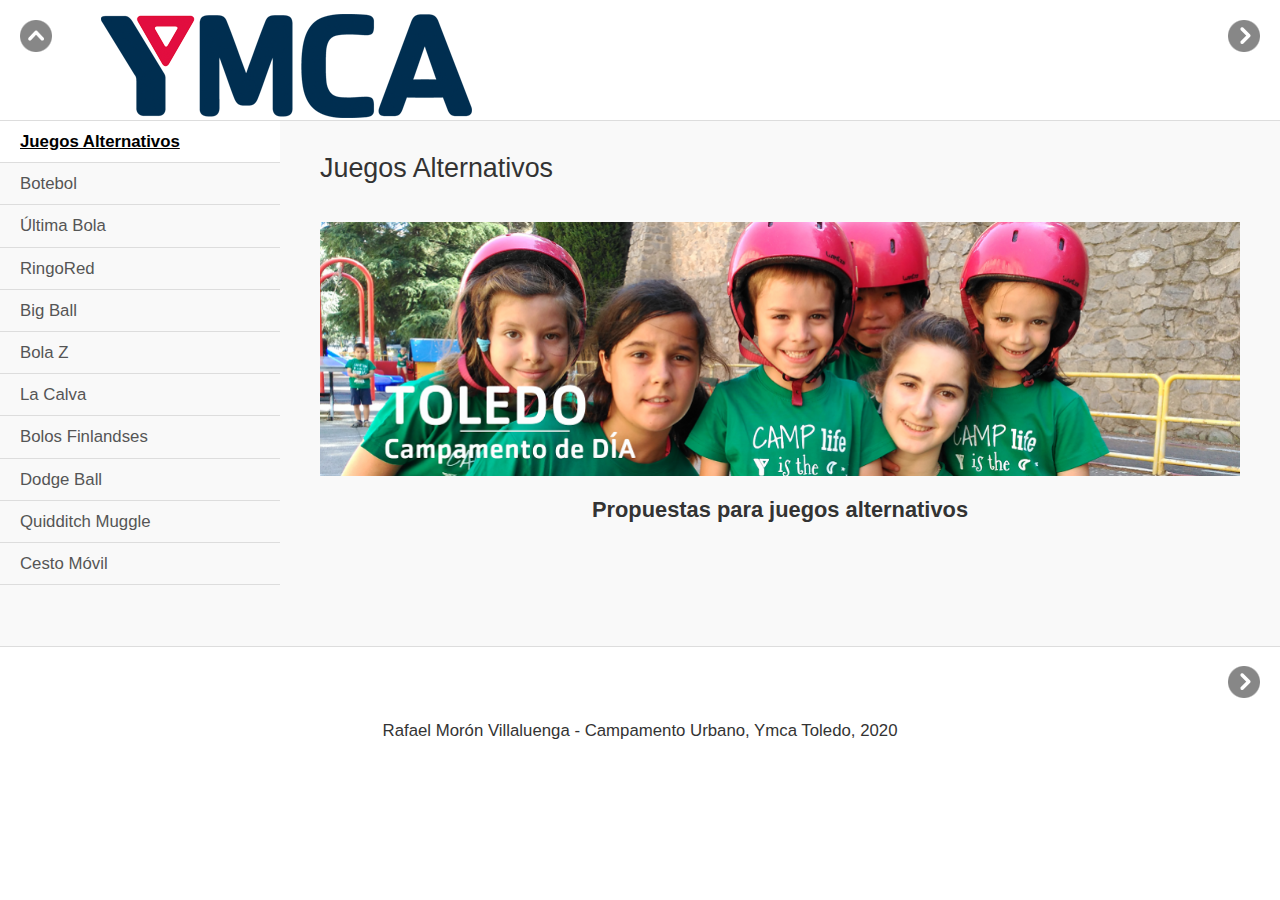
<file: index.html>
<!doctype html>
<html lang="es">
<head>
<link rel="stylesheet" type="text/css" href="base.css" />
<link rel="stylesheet" type="text/css" href="content.css" />
<link rel="stylesheet" type="text/css" href="nav.css" />
<meta http-equiv="content-type" content="text/html;  charset=utf-8" />
<title>Juegos alternativos </title>
<link rel="shortcut icon" href="favicon.ico" type="image/x-icon" />
<meta name="author" content="Rafael Morón Villaluenga 2020" />
<meta name="generator" content="eXeLearning 2.5 - exelearning.net" />
<meta name="description" content="Algundos juegos Campamento de verano Ymca en Toledo" />
<!--[if lt IE 9]><script type="text/javascript" src="exe_html5.js"></script><![endif]-->
<script type="text/javascript" src="exe_jquery.js"></script>
<script type="text/javascript" src="common_i18n.js"></script>
<script type="text/javascript" src="common.js"></script>
<meta name="viewport" content="width=device-width, initial-scale=1" />
    </head>
<body class="exe-web-site" id="exe-node-0"><script type="text/javascript">document.body.className+=" js"</script>
<div id="content">
<p id="skipNav"><a href="#main" class="sr-av">Saltar la navegación</a></p>
<header id="header"  style="background-image: url(ymca_logo.png); background-repeat: no-repeat;"><div id="headerContent">Juegos alternativos</div></header>
<nav id="siteNav">
<ul>
   <li id="active"><a href="index.html" class="active daddy main-node">Juegos Alternativos</a></li>
   <li><a href="botebol.html" class="no-ch">Botebol</a></li>
   <li><a href="ltima_bola.html" class="no-ch">Última Bola</a></li>
   <li><a href="ringored.html" class="no-ch">RingoRed</a></li>
   <li><a href="big_ball.html" class="no-ch">Big Ball</a></li>
   <li><a href="bola_z.html" class="no-ch">Bola Z</a></li>
   <li><a href="la_calva.html" class="no-ch">La Calva</a></li>
   <li><a href="bolos_finlandses.html" class="no-ch">Bolos Finlandses</a></li>
   <li><a href="dodge_ball.html" class="no-ch">Dodge Ball</a></li>
   <li><a href="quidditch_muggle.html" class="no-ch">Quidditch Muggle</a></li>
   <li><a href="cesto_mvil.html" class="no-ch">Cesto Móvil</a></li>
</ul>
</nav>
<div id='topPagination'>
<nav class="pagination noprt">
<a href="botebol.html" class="next"><span>Siguiente<span> &raquo;</span></span></a>
</nav>
</div>
<div id="main-wrapper">
<section id="main">
<header id="nodeDecoration"><h1 id="nodeTitle">Juegos Alternativos</h1></header>
<article class="iDevice_wrapper FreeTextIdevice" id="id7">
<div class="iDevice emphasis0">
<div id="ta7_85" class="block iDevice_content">
<p><img src="campamento-dia.png" alt="Juegos Alternativos" width="1170" height="324" style="display: block; margin-left: auto; margin-right: auto;" /></p>
<h2 style="text-align: center;">Propuestas para juegos alternativos</h2>
</div>
</div>
</article>
</section>
</div>
<div id='bottomPagination'>
<nav class="pagination noprt">
<a href="botebol.html" class="next"><span>Siguiente<span> &raquo;</span></span></a>
</nav>
</div>
<footer id="siteFooter">Rafael Morón Villaluenga - Campamento  Urbano, Ymca Toledo, 2020</footer></div>
<script type="text/javascript" src="_style_js.js"></script></body></html>
</file>
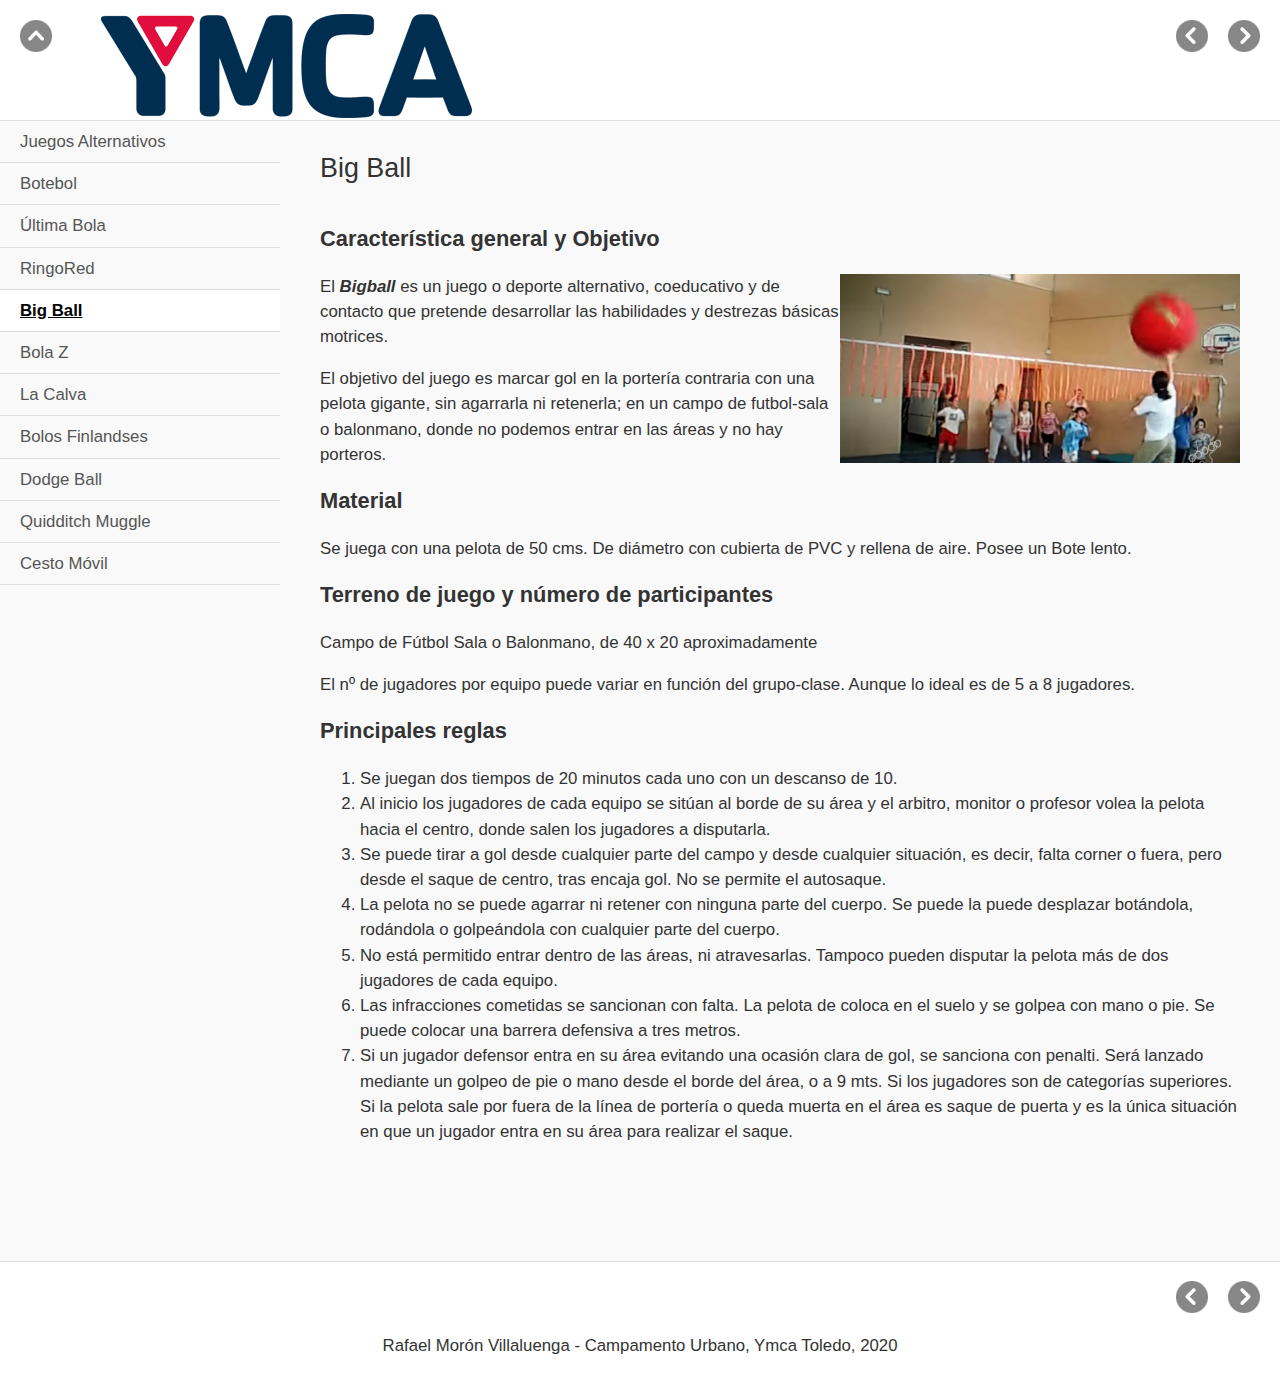
<file: big_ball.html>
<!doctype html>
<html lang="es">
<head>
<link rel="stylesheet" type="text/css" href="base.css" />
<link rel="stylesheet" type="text/css" href="content.css" />
<link rel="stylesheet" type="text/css" href="nav.css" />
<meta http-equiv="content-type" content="text/html;  charset=utf-8" />
<title>Big Ball | Juegos alternativos </title>
<link rel="shortcut icon" href="favicon.ico" type="image/x-icon" />
<meta name="author" content="Rafael Morón Villaluenga 2020" />
<meta name="generator" content="eXeLearning 2.5 - exelearning.net" />
<!--[if lt IE 9]><script type="text/javascript" src="exe_html5.js"></script><![endif]-->
<script type="text/javascript" src="exe_jquery.js"></script>
<script type="text/javascript" src="common_i18n.js"></script>
<script type="text/javascript" src="common.js"></script>
<meta name="viewport" content="width=device-width, initial-scale=1" />
    </head>
<body class="exe-web-site" id="exe-node-4"><script type="text/javascript">document.body.className+=" js"</script>
<div id="content">
<p id="skipNav"><a href="#main" class="sr-av">Saltar la navegación</a></p>
<header id="header"  style="background-image: url(ymca_logo.png); background-repeat: no-repeat;"><div id="headerContent">Juegos alternativos</div></header>
<nav id="siteNav">
<ul>
   <li><a href="index.html" class="daddy main-node">Juegos Alternativos</a></li>
   <li><a href="botebol.html" class="no-ch">Botebol</a></li>
   <li><a href="ltima_bola.html" class="no-ch">Última Bola</a></li>
   <li><a href="ringored.html" class="no-ch">RingoRed</a></li>
   <li id="active"><a href="big_ball.html" class="active no-ch">Big Ball</a></li>
   <li><a href="bola_z.html" class="no-ch">Bola Z</a></li>
   <li><a href="la_calva.html" class="no-ch">La Calva</a></li>
   <li><a href="bolos_finlandses.html" class="no-ch">Bolos Finlandses</a></li>
   <li><a href="dodge_ball.html" class="no-ch">Dodge Ball</a></li>
   <li><a href="quidditch_muggle.html" class="no-ch">Quidditch Muggle</a></li>
   <li><a href="cesto_mvil.html" class="no-ch">Cesto Móvil</a></li>
</ul>
</nav>
<div id='topPagination'>
<nav class="pagination noprt">
<a href="ringored.html" class="prev"><span><span>&laquo; </span>Anterior</span></a> <span class="sep">| </span><a href="bola_z.html" class="next"><span>Siguiente<span> &raquo;</span></span></a>
</nav>
</div>
<div id="main-wrapper">
<section id="main">
<header id="nodeDecoration"><h1 id="nodeTitle">Big Ball</h1></header>
<article class="iDevice_wrapper textIdevice" id="id9">
<div class="iDevice emphasis0" >
<div id="ta9_115_2" class="block iDevice_content">
<div class="exe-text"><h2>Característica general y Objetivo</h2>
<p><span style="font-size: 16.8px;"><img src="bigball.png" alt="Big Ball" width="400" height="189" style="float: right;" />El <em><strong>Bigball</strong></em> es un juego o deporte alternativo, coeducativo y de contacto que pretende desarrollar las habilidades y destrezas básicas motrices.</span></p>
<p>El objetivo del juego es marcar gol en la portería contraria con una pelota gigante, sin agarrarla ni retenerla; en un campo de futbol-sala o balonmano, donde no podemos entrar en las áreas y no hay porteros.</p>
<h2>Material</h2>
<p>Se juega con una pelota de 50 cms. De diámetro con cubierta de PVC y rellena de aire. Posee un Bote lento.</p>
<h2>Terreno de juego y número de participantes</h2>
<p>Campo de Fútbol Sala o Balonmano, de 40 x 20 aproximadamente</p>
<p>El nº de jugadores por equipo puede variar en función del grupo-clase. Aunque lo ideal es de 5 a 8 jugadores.</p>
<h2>Principales reglas</h2>
<ol>
<li>Se juegan dos tiempos de 20 minutos cada uno con un descanso de 10.</li>
<li>Al inicio los jugadores de cada equipo se sitúan al borde de su área y el arbitro, monitor o profesor volea la pelota hacia el centro, donde salen los jugadores a disputarla.</li>
<li>Se puede tirar a gol desde cualquier parte del campo y desde cualquier situación, es decir, falta corner o fuera, pero desde el saque de centro, tras encaja gol. No se permite el autosaque.</li>
<li>La pelota no se puede agarrar ni retener con ninguna parte del cuerpo. Se puede la puede desplazar botándola, rodándola o golpeándola con cualquier parte del cuerpo.</li>
<li>No está permitido entrar dentro de las áreas, ni atravesarlas. Tampoco pueden disputar la pelota más de dos jugadores de cada equipo.</li>
<li>Las infracciones cometidas se sancionan con falta. La pelota de coloca en el suelo y se golpea con mano o pie. Se puede colocar una barrera defensiva a tres metros.</li>
<li>Si un jugador defensor entra en su área evitando una ocasión clara de gol, se sanciona con penalti. Será lanzado mediante un golpeo de pie o mano desde el borde del área, o a 9 mts. Si los jugadores son de categorías superiores. Si la pelota sale por fuera de la línea de portería o queda muerta en el área es saque de puerta y es la única situación en que un jugador entra en su área para realizar el saque.</li>
</ol></div>
</div>
</div>
</article>
</section>
</div>
<div id='bottomPagination'>
<nav class="pagination noprt">
<a href="ringored.html" class="prev"><span><span>&laquo; </span>Anterior</span></a> <span class="sep">| </span><a href="bola_z.html" class="next"><span>Siguiente<span> &raquo;</span></span></a>
</nav>
</div>
<footer id="siteFooter">Rafael Morón Villaluenga - Campamento  Urbano, Ymca Toledo, 2020</footer></div>
<script type="text/javascript" src="_style_js.js"></script></body></html>
</file>
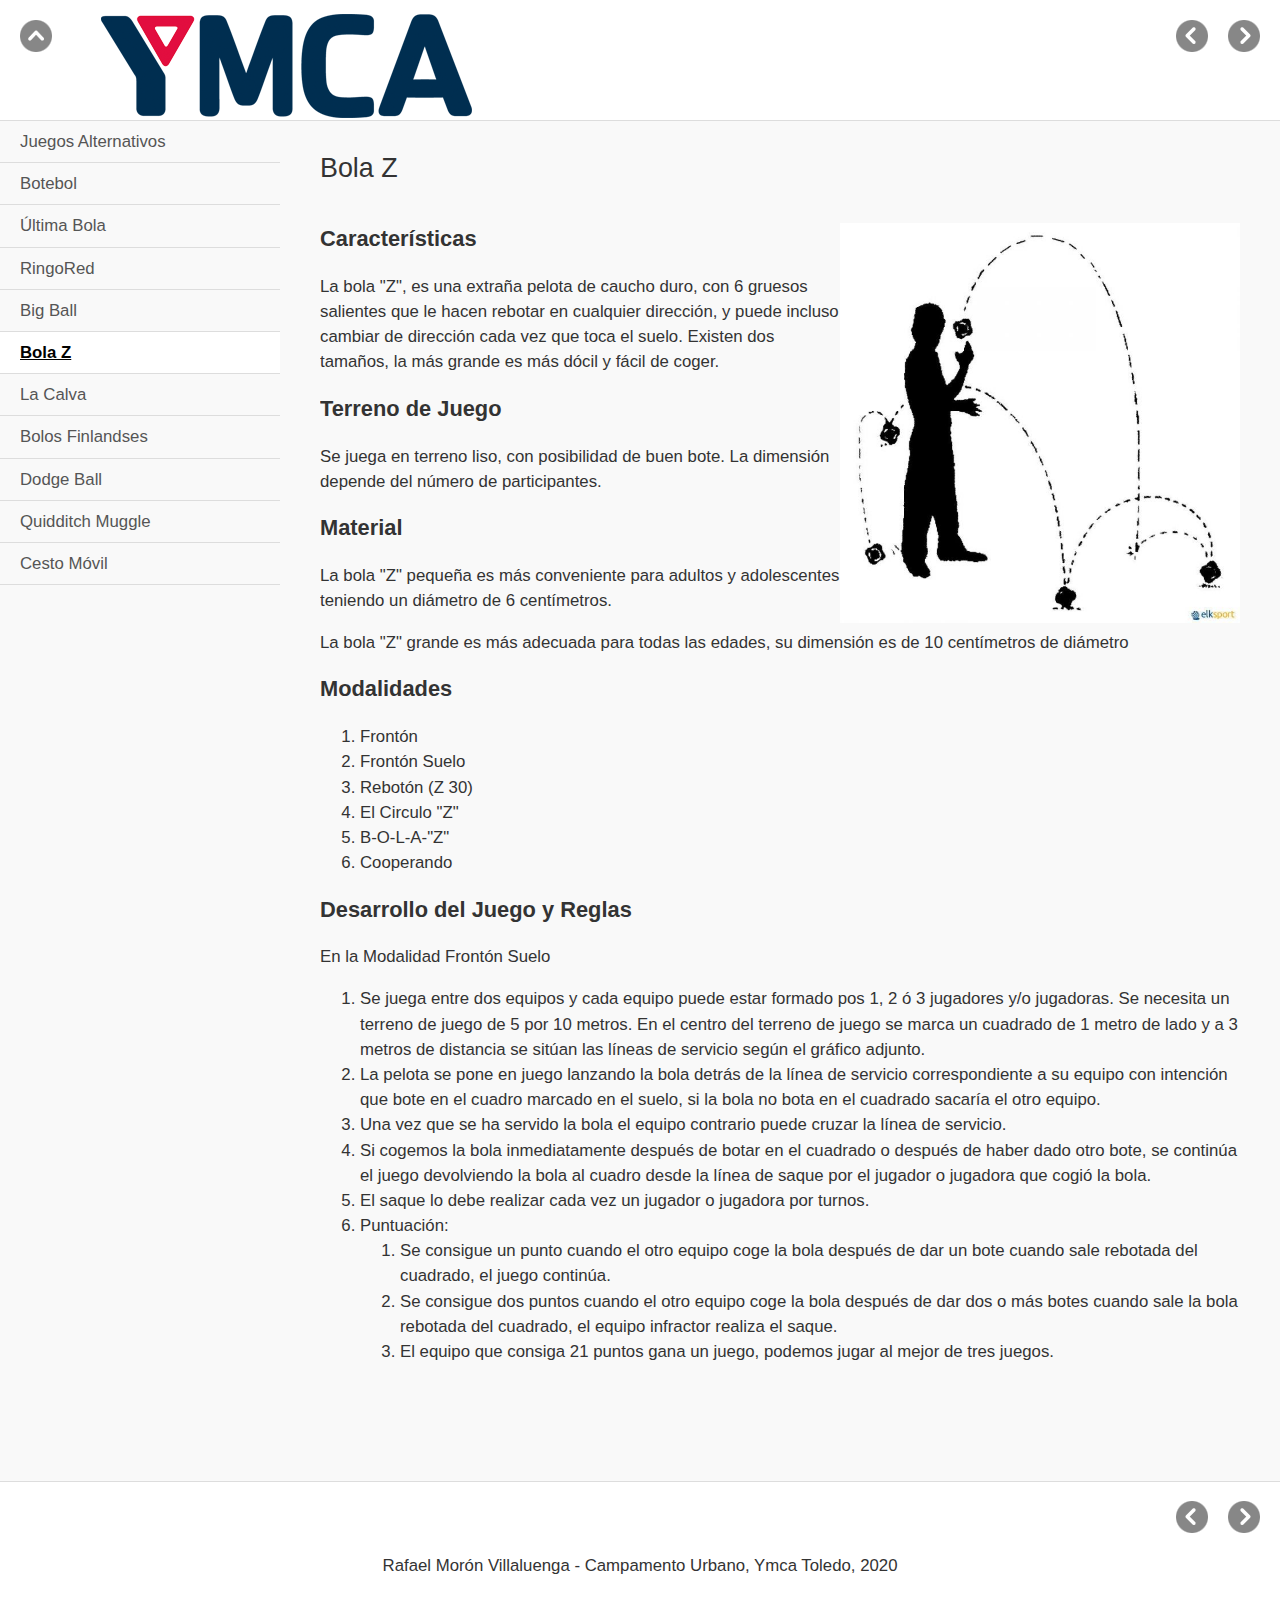
<file: bola_z.html>
<!doctype html>
<html lang="es">
<head>
<link rel="stylesheet" type="text/css" href="base.css" />
<link rel="stylesheet" type="text/css" href="content.css" />
<link rel="stylesheet" type="text/css" href="nav.css" />
<meta http-equiv="content-type" content="text/html;  charset=utf-8" />
<title>Bola Z | Juegos alternativos </title>
<link rel="shortcut icon" href="favicon.ico" type="image/x-icon" />
<meta name="author" content="Rafael Morón Villaluenga 2020" />
<meta name="generator" content="eXeLearning 2.5 - exelearning.net" />
<!--[if lt IE 9]><script type="text/javascript" src="exe_html5.js"></script><![endif]-->
<script type="text/javascript" src="exe_jquery.js"></script>
<script type="text/javascript" src="common_i18n.js"></script>
<script type="text/javascript" src="common.js"></script>
<meta name="viewport" content="width=device-width, initial-scale=1" />
    </head>
<body class="exe-web-site" id="exe-node-5"><script type="text/javascript">document.body.className+=" js"</script>
<div id="content">
<p id="skipNav"><a href="#main" class="sr-av">Saltar la navegación</a></p>
<header id="header"  style="background-image: url(ymca_logo.png); background-repeat: no-repeat;"><div id="headerContent">Juegos alternativos</div></header>
<nav id="siteNav">
<ul>
   <li><a href="index.html" class="daddy main-node">Juegos Alternativos</a></li>
   <li><a href="botebol.html" class="no-ch">Botebol</a></li>
   <li><a href="ltima_bola.html" class="no-ch">Última Bola</a></li>
   <li><a href="ringored.html" class="no-ch">RingoRed</a></li>
   <li><a href="big_ball.html" class="no-ch">Big Ball</a></li>
   <li id="active"><a href="bola_z.html" class="active no-ch">Bola Z</a></li>
   <li><a href="la_calva.html" class="no-ch">La Calva</a></li>
   <li><a href="bolos_finlandses.html" class="no-ch">Bolos Finlandses</a></li>
   <li><a href="dodge_ball.html" class="no-ch">Dodge Ball</a></li>
   <li><a href="quidditch_muggle.html" class="no-ch">Quidditch Muggle</a></li>
   <li><a href="cesto_mvil.html" class="no-ch">Cesto Móvil</a></li>
</ul>
</nav>
<div id='topPagination'>
<nav class="pagination noprt">
<a href="big_ball.html" class="prev"><span><span>&laquo; </span>Anterior</span></a> <span class="sep">| </span><a href="la_calva.html" class="next"><span>Siguiente<span> &raquo;</span></span></a>
</nav>
</div>
<div id="main-wrapper">
<section id="main">
<header id="nodeDecoration"><h1 id="nodeTitle">Bola Z</h1></header>
<article class="iDevice_wrapper textIdevice" id="id10">
<div class="iDevice emphasis0" >
<div id="ta10_116_2" class="block iDevice_content">
<div class="exe-text"><h2><img src="bolaz.jpg" alt="bola z" width="400" height="400" style="float: right;" />Características</h2>
<p>La bola "Z", es una extraña pelota de caucho duro, con 6 gruesos salientes que le hacen rebotar en cualquier dirección, y puede incluso cambiar de dirección cada vez que toca el suelo. Existen dos tamaños, la más grande es más dócil y fácil de coger.</p>
<h2>Terreno de Juego</h2>
<p>Se juega en terreno liso, con posibilidad de buen bote. La dimensión depende del número de participantes.</p>
<h2>Material</h2>
<p>La bola "Z" pequeña es más conveniente para adultos y adolescentes teniendo un diámetro de 6 centímetros.</p>
<p>La bola "Z" grande es más adecuada para todas las edades, su dimensión es de 10 centímetros de diámetro</p>
<h2>Modalidades</h2>
<ol>
<li>Frontón</li>
<li>Frontón Suelo</li>
<li>Rebotón (Z 30)</li>
<li>El Circulo "Z"</li>
<li>B-O-L-A-"Z"</li>
<li>Cooperando</li>
</ol>
<h2>Desarrollo del Juego y Reglas</h2>
<p>En la Modalidad Frontón Suelo</p>
<ol>
<li>Se juega entre dos equipos y cada equipo puede estar formado pos 1, 2 ó 3 jugadores y/o jugadoras. Se necesita un terreno de juego de 5 por 10 metros. En el centro del terreno de juego se marca un cuadrado de 1 metro de lado y a 3 metros de distancia se sitúan las líneas de servicio según el gráfico adjunto.</li>
<li>La pelota se pone en juego lanzando la bola detrás de la línea de servicio correspondiente a su equipo con intención que bote en el cuadro marcado en el suelo, si la bola no bota en el cuadrado sacaría el otro equipo.</li>
<li>Una vez que se ha servido la bola el equipo contrario puede cruzar la línea de servicio.</li>
<li>Si cogemos la bola inmediatamente después de botar en el cuadrado o después de haber dado otro bote, se continúa el juego devolviendo la bola al cuadro desde la línea de saque por el jugador o jugadora que cogió la bola.</li>
<li>El saque lo debe realizar cada vez un jugador o jugadora por turnos.</li>
<li>Puntuación:
<ol>
<li>Se consigue un punto cuando el otro equipo coge la bola después de dar un bote cuando sale rebotada del cuadrado, el juego continúa.</li>
<li>Se consigue dos puntos cuando el otro equipo coge la bola después de dar dos o más botes cuando sale la bola rebotada del cuadrado, el equipo infractor realiza el saque.</li>
<li>El equipo que consiga 21 puntos gana un juego, podemos jugar al mejor de tres juegos.</li>
</ol>
</li>
</ol></div>
</div>
</div>
</article>
</section>
</div>
<div id='bottomPagination'>
<nav class="pagination noprt">
<a href="big_ball.html" class="prev"><span><span>&laquo; </span>Anterior</span></a> <span class="sep">| </span><a href="la_calva.html" class="next"><span>Siguiente<span> &raquo;</span></span></a>
</nav>
</div>
<footer id="siteFooter">Rafael Morón Villaluenga - Campamento  Urbano, Ymca Toledo, 2020</footer></div>
<script type="text/javascript" src="_style_js.js"></script></body></html>
</file>
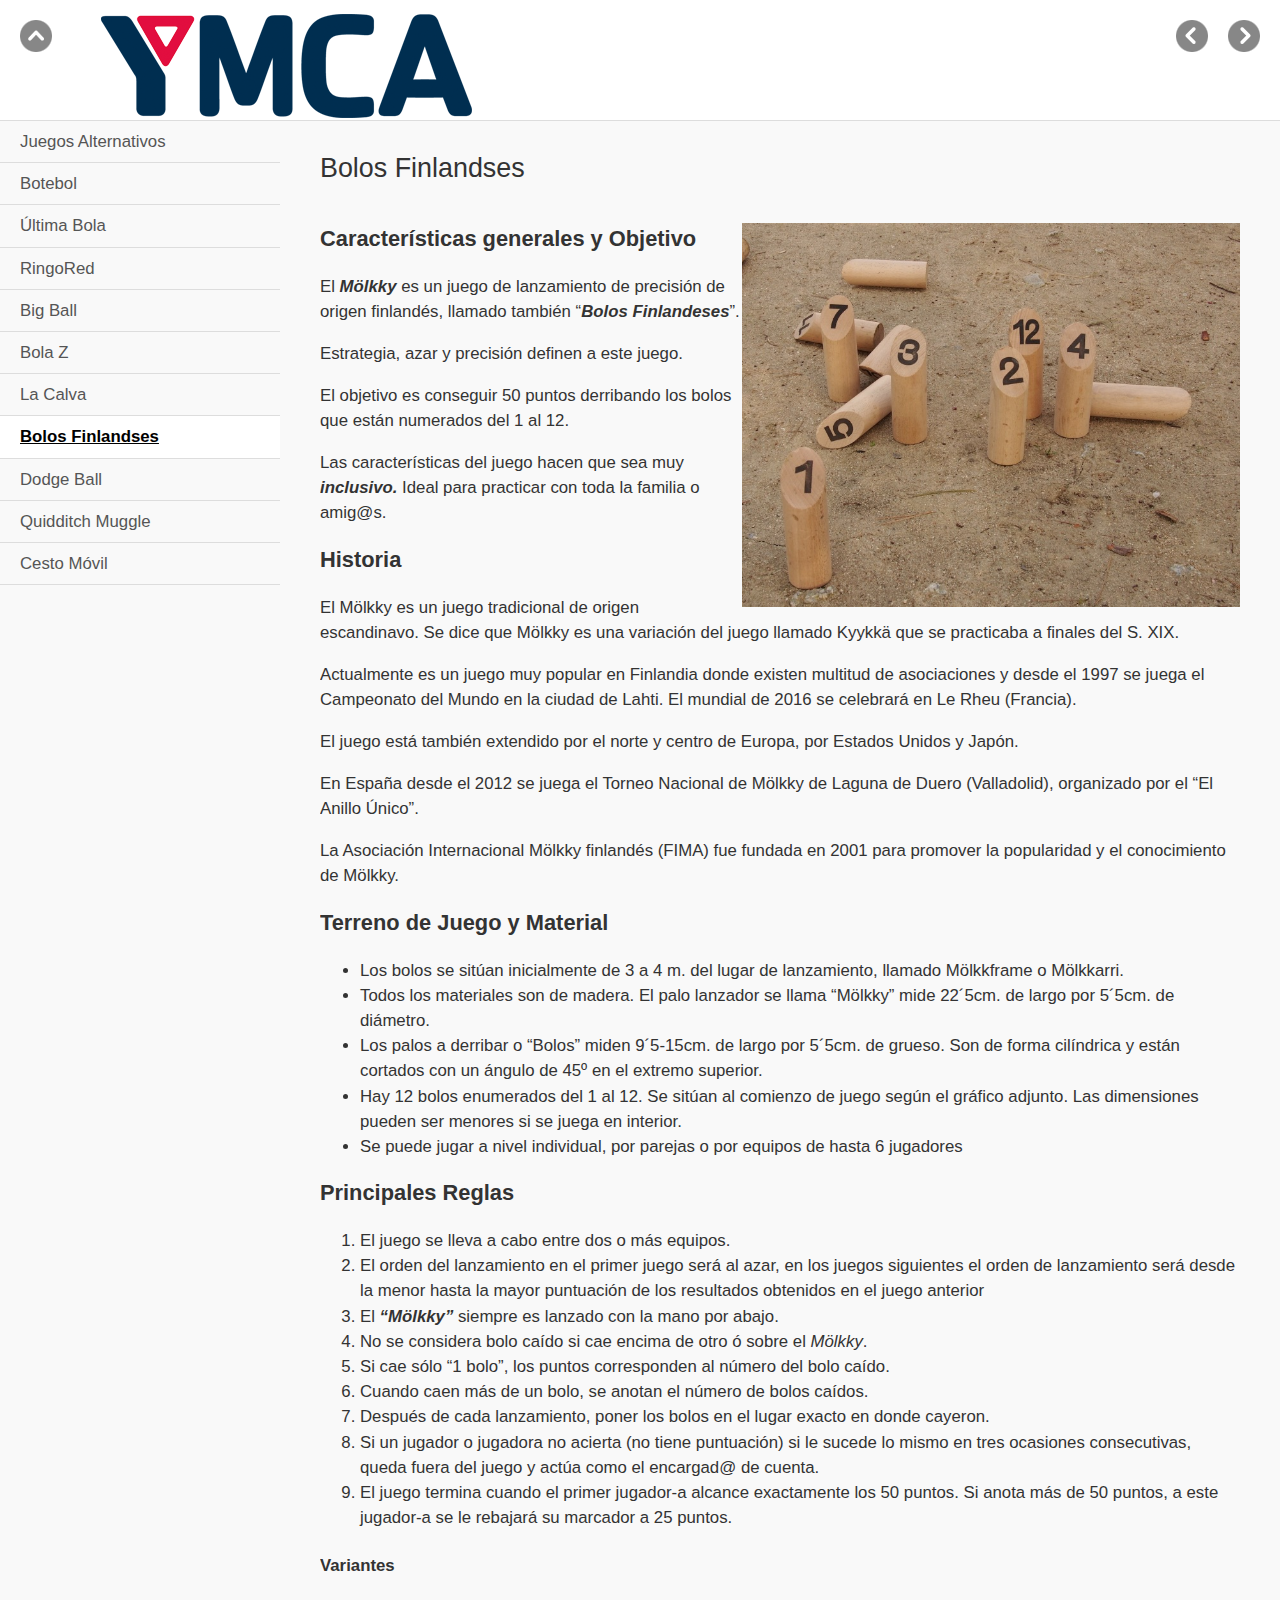
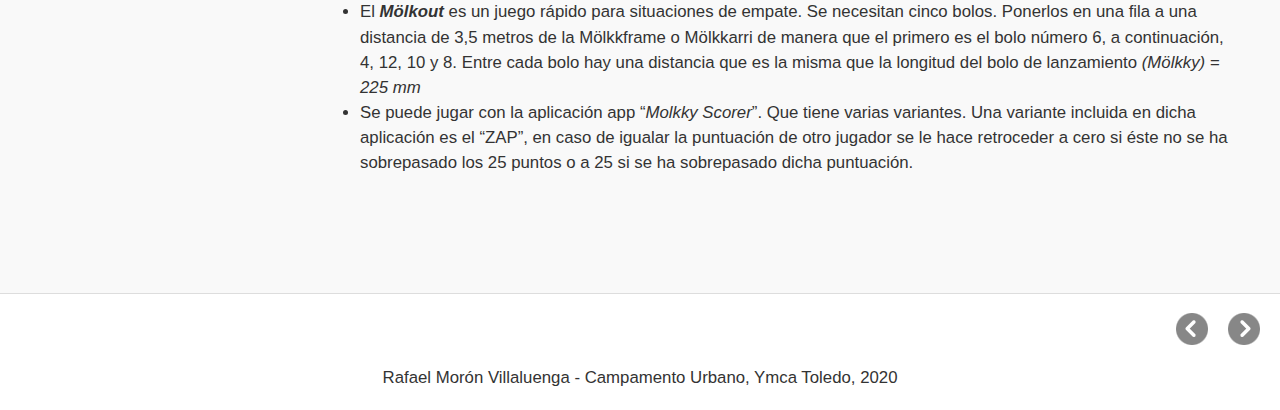
<file: bolos_finlandses.html>
<!doctype html>
<html lang="es">
<head>
<link rel="stylesheet" type="text/css" href="base.css" />
<link rel="stylesheet" type="text/css" href="content.css" />
<link rel="stylesheet" type="text/css" href="nav.css" />
<meta http-equiv="content-type" content="text/html;  charset=utf-8" />
<title>Bolos Finlandses | Juegos alternativos </title>
<link rel="shortcut icon" href="favicon.ico" type="image/x-icon" />
<meta name="author" content="Rafael Morón Villaluenga 2020" />
<meta name="generator" content="eXeLearning 2.5 - exelearning.net" />
<!--[if lt IE 9]><script type="text/javascript" src="exe_html5.js"></script><![endif]-->
<script type="text/javascript" src="exe_jquery.js"></script>
<script type="text/javascript" src="common_i18n.js"></script>
<script type="text/javascript" src="common.js"></script>
<meta name="viewport" content="width=device-width, initial-scale=1" />
    </head>
<body class="exe-web-site" id="exe-node-7"><script type="text/javascript">document.body.className+=" js"</script>
<div id="content">
<p id="skipNav"><a href="#main" class="sr-av">Saltar la navegación</a></p>
<header id="header"  style="background-image: url(ymca_logo.png); background-repeat: no-repeat;"><div id="headerContent">Juegos alternativos</div></header>
<nav id="siteNav">
<ul>
   <li><a href="index.html" class="daddy main-node">Juegos Alternativos</a></li>
   <li><a href="botebol.html" class="no-ch">Botebol</a></li>
   <li><a href="ltima_bola.html" class="no-ch">Última Bola</a></li>
   <li><a href="ringored.html" class="no-ch">RingoRed</a></li>
   <li><a href="big_ball.html" class="no-ch">Big Ball</a></li>
   <li><a href="bola_z.html" class="no-ch">Bola Z</a></li>
   <li><a href="la_calva.html" class="no-ch">La Calva</a></li>
   <li id="active"><a href="bolos_finlandses.html" class="active no-ch">Bolos Finlandses</a></li>
   <li><a href="dodge_ball.html" class="no-ch">Dodge Ball</a></li>
   <li><a href="quidditch_muggle.html" class="no-ch">Quidditch Muggle</a></li>
   <li><a href="cesto_mvil.html" class="no-ch">Cesto Móvil</a></li>
</ul>
</nav>
<div id='topPagination'>
<nav class="pagination noprt">
<a href="la_calva.html" class="prev"><span><span>&laquo; </span>Anterior</span></a> <span class="sep">| </span><a href="dodge_ball.html" class="next"><span>Siguiente<span> &raquo;</span></span></a>
</nav>
</div>
<div id="main-wrapper">
<section id="main">
<header id="nodeDecoration"><h1 id="nodeTitle">Bolos Finlandses</h1></header>
<article class="iDevice_wrapper textIdevice" id="id12">
<div class="iDevice emphasis0" >
<div id="ta12_118_2" class="block iDevice_content">
<div class="exe-text"><h2><img src="bolosfinlandeses.jpg" alt="Bolos Finlandeses" width="498" height="384" style="float: right;" />Características generales y Objetivo</h2>
<p>El <em><strong>Mölkky</strong></em> es un juego de lanzamiento de precisión de origen finlandés, llamado también “<em><strong>Bolos Finlandeses</strong></em>”.</p>
<p>Estrategia, azar y precisión definen a este juego.</p>
<p>El objetivo es conseguir 50 puntos derribando los bolos que están numerados del 1 al 12.</p>
<p>Las características del juego hacen que sea muy <em><strong>inclusivo.</strong></em> Ideal para practicar con toda la familia o amig@s.</p>
<h2>Historia</h2>
<p>El Mölkky es un juego tradicional de origen escandinavo. Se dice que Mölkky es una variación del juego llamado Kyykkä que se practicaba a finales del S. XIX.</p>
<p>Actualmente es un juego muy popular en Finlandia donde existen multitud de asociaciones y desde el 1997 se juega el Campeonato del Mundo en la ciudad de Lahti. El mundial de 2016 se celebrará en Le Rheu (Francia).</p>
<p>El juego está también extendido por el norte y centro de Europa, por Estados Unidos y Japón.</p>
<p>En España desde el 2012 se juega el Torneo Nacional de Mölkky de Laguna de Duero (Valladolid), organizado por el “El Anillo Único”.</p>
<p>La Asociación Internacional Mölkky finlandés (FIMA) fue fundada en 2001 para promover la popularidad y el conocimiento de Mölkky.</p>
<h2>Terreno de Juego y Material</h2>
<ul>
<li>Los bolos se sitúan inicialmente de 3 a 4 m. del lugar de lanzamiento, llamado Mölkkframe o Mölkkarri.</li>
<li>Todos los materiales son de madera. El palo lanzador se llama “Mölkky” mide 22´5cm. de largo por 5´5cm. de diámetro.</li>
<li>Los palos a derribar o “Bolos” miden 9´5-15cm. de largo por 5´5cm. de grueso. Son de forma cilíndrica y están cortados con un ángulo de 45º en el extremo superior.</li>
<li>Hay 12 bolos enumerados del 1 al 12. Se sitúan al comienzo de juego según el gráfico adjunto. Las dimensiones pueden ser menores si se juega en interior.</li>
<li>Se puede jugar a nivel individual, por parejas o por equipos de hasta 6 jugadores</li>
</ul>
<h2>Principales Reglas</h2>
<ol>
<li>El juego se lleva a cabo entre dos o más equipos.</li>
<li>El orden del lanzamiento en el primer juego será al azar, en los juegos siguientes el orden de lanzamiento será desde la menor hasta la mayor puntuación de los resultados obtenidos en el juego anterior</li>
<li>El <strong><em>“Mölkky”</em></strong> siempre es lanzado con la mano por abajo.</li>
<li>No se considera bolo caído si cae encima de otro ó sobre el <em>Mölkky</em>.</li>
<li>Si cae sólo “1 bolo”, los puntos corresponden al número del bolo caído.</li>
<li>Cuando caen más de un bolo, se anotan el número de bolos caídos.</li>
<li>Después de cada lanzamiento, poner los bolos en el lugar exacto en donde cayeron.</li>
<li>Si un jugador o jugadora no acierta (no tiene puntuación) si le sucede lo mismo en tres ocasiones consecutivas, queda fuera del juego y actúa como el encargad@ de cuenta.</li>
<li>El juego termina cuando el primer jugador-a alcance exactamente los 50 puntos. Si anota más de 50 puntos, a este jugador-a se le rebajará su marcador a 25 puntos.</li>
</ol>
<h2><span style="font-size: 16.8px;">Variantes</span></h2>
<ul>
<li><span style="font-size: 16.8px;">El <em><strong>Mölkout</strong></em> es un juego rápido para situaciones de empate. Se necesitan cinco bolos. Ponerlos en una fila a una distancia de 3,5 metros de la Mölkkframe o Mölkkarri de manera que el primero es el bolo número 6, a continuación, 4, 12, 10 y 8. Entre cada bolo hay una distancia que es la misma que la longitud del bolo de lanzamiento<em> (Mölkky) = 225 mm</em></span></li>
<li><span style="font-size: 16.8px;">Se puede jugar con la aplicación app “<em>Molkky Scorer</em>”. Que tiene varias variantes. Una variante incluida en dicha aplicación es el “ZAP”, en caso de igualar la puntuación de otro jugador se le hace retroceder a cero si éste no se ha sobrepasado los 25 puntos o a 25 si se ha sobrepasado dicha puntuación.</span></li>
</ul></div>
</div>
</div>
</article>
</section>
</div>
<div id='bottomPagination'>
<nav class="pagination noprt">
<a href="la_calva.html" class="prev"><span><span>&laquo; </span>Anterior</span></a> <span class="sep">| </span><a href="dodge_ball.html" class="next"><span>Siguiente<span> &raquo;</span></span></a>
</nav>
</div>
<footer id="siteFooter">Rafael Morón Villaluenga - Campamento  Urbano, Ymca Toledo, 2020</footer></div>
<script type="text/javascript" src="_style_js.js"></script></body></html>
</file>
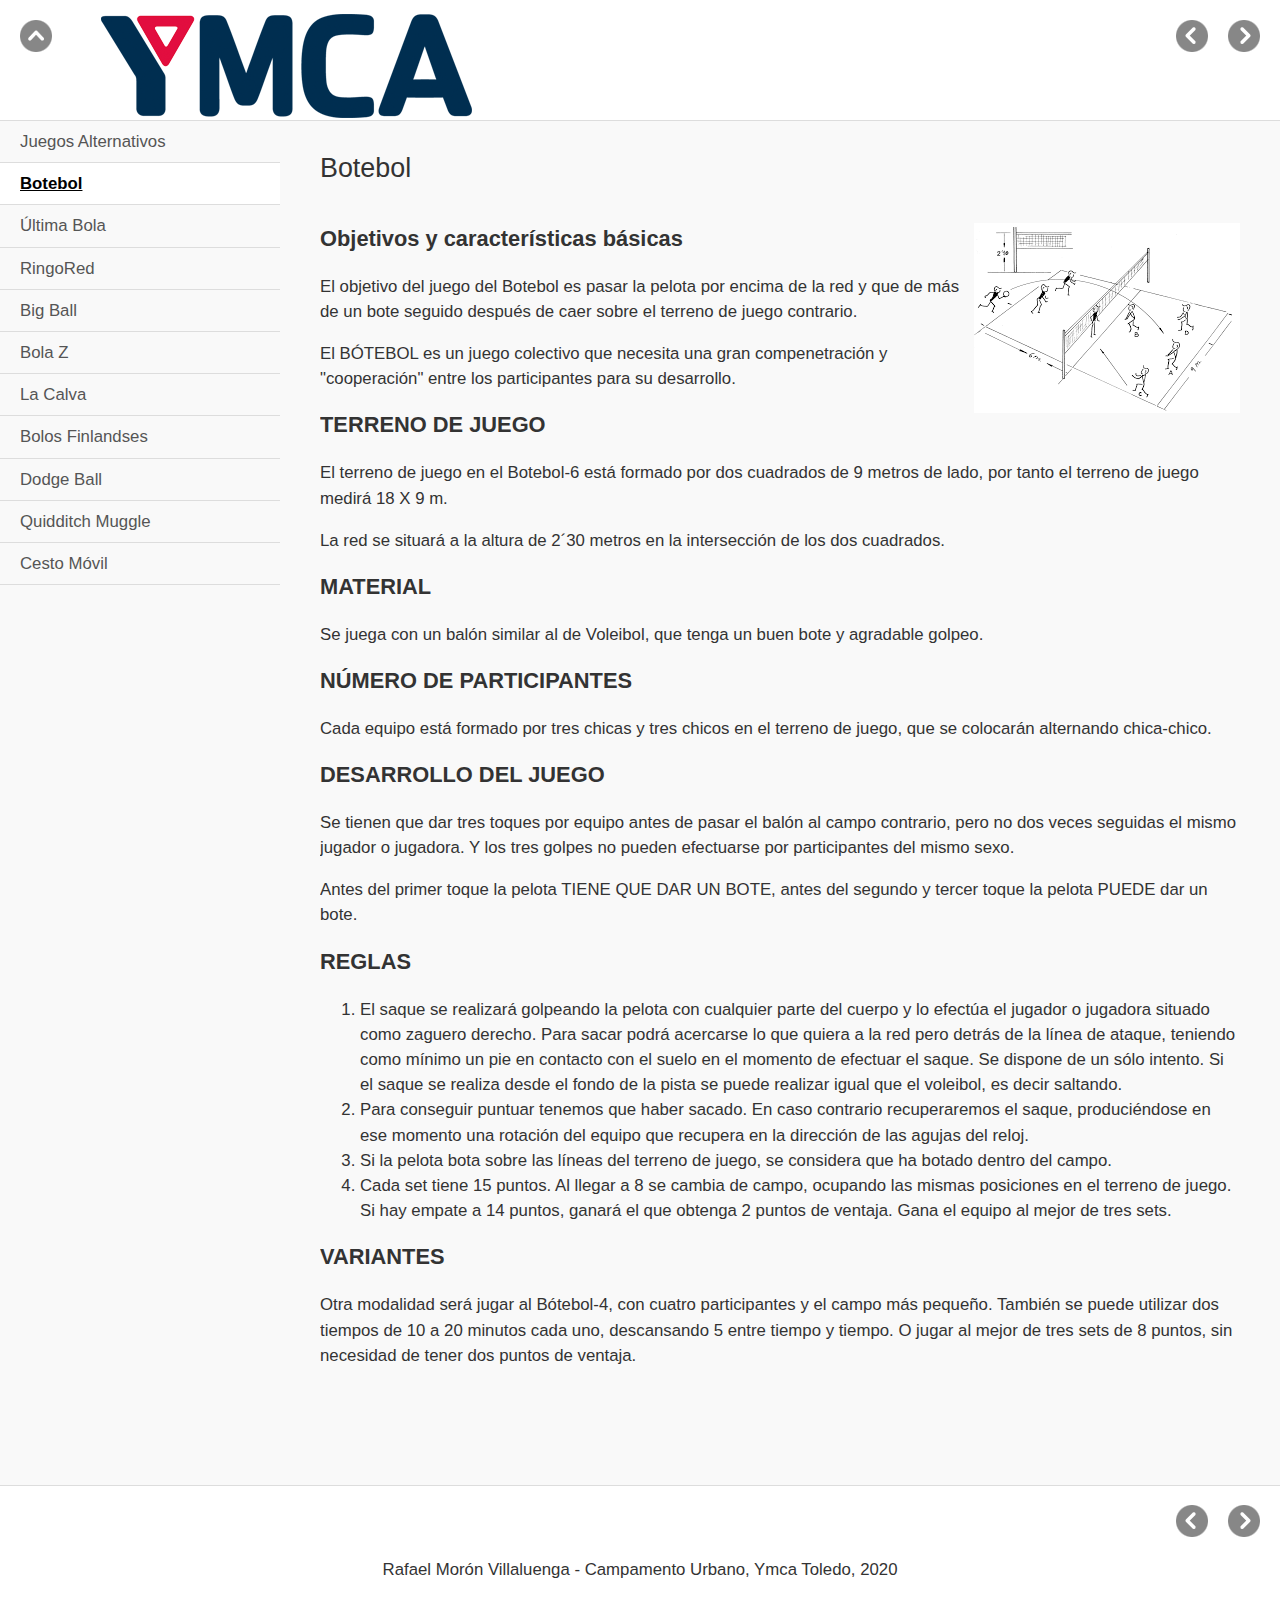
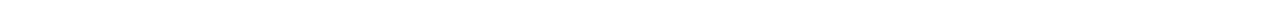
<file: botebol.html>
<!doctype html>
<html lang="es">
<head>
<link rel="stylesheet" type="text/css" href="base.css" />
<link rel="stylesheet" type="text/css" href="content.css" />
<link rel="stylesheet" type="text/css" href="nav.css" />
<meta http-equiv="content-type" content="text/html;  charset=utf-8" />
<title>Botebol | Juegos alternativos </title>
<link rel="shortcut icon" href="favicon.ico" type="image/x-icon" />
<meta name="author" content="Rafael Morón Villaluenga 2020" />
<meta name="generator" content="eXeLearning 2.5 - exelearning.net" />
<!--[if lt IE 9]><script type="text/javascript" src="exe_html5.js"></script><![endif]-->
<script type="text/javascript" src="exe_jquery.js"></script>
<script type="text/javascript" src="common_i18n.js"></script>
<script type="text/javascript" src="common.js"></script>
<meta name="viewport" content="width=device-width, initial-scale=1" />
    </head>
<body class="exe-web-site" id="exe-node-1"><script type="text/javascript">document.body.className+=" js"</script>
<div id="content">
<p id="skipNav"><a href="#main" class="sr-av">Saltar la navegación</a></p>
<header id="header"  style="background-image: url(ymca_logo.png); background-repeat: no-repeat;"><div id="headerContent">Juegos alternativos</div></header>
<nav id="siteNav">
<ul>
   <li><a href="index.html" class="daddy main-node">Juegos Alternativos</a></li>
   <li id="active"><a href="botebol.html" class="active no-ch">Botebol</a></li>
   <li><a href="ltima_bola.html" class="no-ch">Última Bola</a></li>
   <li><a href="ringored.html" class="no-ch">RingoRed</a></li>
   <li><a href="big_ball.html" class="no-ch">Big Ball</a></li>
   <li><a href="bola_z.html" class="no-ch">Bola Z</a></li>
   <li><a href="la_calva.html" class="no-ch">La Calva</a></li>
   <li><a href="bolos_finlandses.html" class="no-ch">Bolos Finlandses</a></li>
   <li><a href="dodge_ball.html" class="no-ch">Dodge Ball</a></li>
   <li><a href="quidditch_muggle.html" class="no-ch">Quidditch Muggle</a></li>
   <li><a href="cesto_mvil.html" class="no-ch">Cesto Móvil</a></li>
</ul>
</nav>
<div id='topPagination'>
<nav class="pagination noprt">
<a href="index.html" class="prev"><span><span>&laquo; </span>Anterior</span></a> <span class="sep">| </span><a href="ltima_bola.html" class="next"><span>Siguiente<span> &raquo;</span></span></a>
</nav>
</div>
<div id="main-wrapper">
<section id="main">
<header id="nodeDecoration"><h1 id="nodeTitle">Botebol</h1></header>
<article class="iDevice_wrapper textIdevice" id="id1">
<div class="iDevice emphasis0" >
<div id="ta1_109_2" class="block iDevice_content">
<div class="exe-text"><p></p>
<h2><img src="boteball.png" alt="Bóteball" width="266" height="190" style="float: right;" />Objetivos y características básicas</h2>
<p>El objetivo del juego del Botebol es pasar la pelota por encima de la red y que de más de un bote seguido después de caer sobre el terreno de juego contrario.</p>
<p>El BÓTEBOL es un juego colectivo que necesita una gran compenetración y "cooperación" entre los participantes para su desarrollo.</p>
<h2>TERRENO DE JUEGO</h2>
<p>El terreno de juego en el Botebol-6 está formado por dos cuadrados de 9 metros de lado, por tanto el terreno de juego medirá 18 X 9 m.</p>
<p>La red se situará a la altura de 2´30 metros en la intersección de los dos cuadrados.</p>
<h2>MATERIAL</h2>
<p>Se juega con un balón similar al de Voleibol, que tenga un buen bote y agradable golpeo.</p>
<h2>NÚMERO DE PARTICIPANTES</h2>
<p>Cada equipo está formado por tres chicas y tres chicos en el terreno de juego, que se colocarán alternando chica-chico.</p>
<h2>DESARROLLO DEL JUEGO</h2>
<p>Se tienen que dar tres toques por equipo antes de pasar el balón al campo contrario, pero no dos veces seguidas el mismo jugador o jugadora. Y los tres golpes no pueden efectuarse por participantes del mismo sexo.</p>
<p>Antes del primer toque la pelota TIENE QUE DAR UN BOTE, antes del segundo y tercer toque la pelota PUEDE dar un bote.</p>
<h2>REGLAS</h2>
<ol>
<li>El saque se realizará golpeando la pelota con cualquier parte del cuerpo y lo efectúa el jugador o jugadora situado como zaguero derecho. Para sacar podrá acercarse lo que quiera a la red pero detrás de la línea de ataque, teniendo como mínimo un pie en contacto con el suelo en el momento de efectuar el saque. Se dispone de un sólo intento. Si el saque se realiza desde el fondo de la pista se puede realizar igual que el voleibol, es decir saltando.</li>
<li>Para conseguir puntuar tenemos que haber sacado. En caso contrario recuperaremos el saque, produciéndose en ese momento una rotación del equipo que recupera en la dirección de las agujas del reloj.</li>
<li>Si la pelota bota sobre las líneas del terreno de juego, se considera que ha botado dentro del campo.</li>
<li>Cada set tiene 15 puntos. Al llegar a 8 se cambia de campo, ocupando las mismas posiciones en el terreno de juego. Si hay empate a 14 puntos, ganará el que obtenga 2 puntos de ventaja. Gana el equipo al mejor de tres sets.</li>
</ol>
<h2>VARIANTES</h2>
<p>Otra modalidad será jugar al Bótebol-4, con cuatro participantes y el campo más pequeño. También se puede utilizar dos tiempos de 10 a 20 minutos cada uno, descansando 5 entre tiempo y tiempo. O jugar al mejor de tres sets de 8 puntos, sin necesidad de tener dos puntos de ventaja.</p>
<p></p></div>
</div>
</div>
</article>
</section>
</div>
<div id='bottomPagination'>
<nav class="pagination noprt">
<a href="index.html" class="prev"><span><span>&laquo; </span>Anterior</span></a> <span class="sep">| </span><a href="ltima_bola.html" class="next"><span>Siguiente<span> &raquo;</span></span></a>
</nav>
</div>
<footer id="siteFooter">Rafael Morón Villaluenga - Campamento  Urbano, Ymca Toledo, 2020</footer></div>
<script type="text/javascript" src="_style_js.js"></script></body></html>
</file>
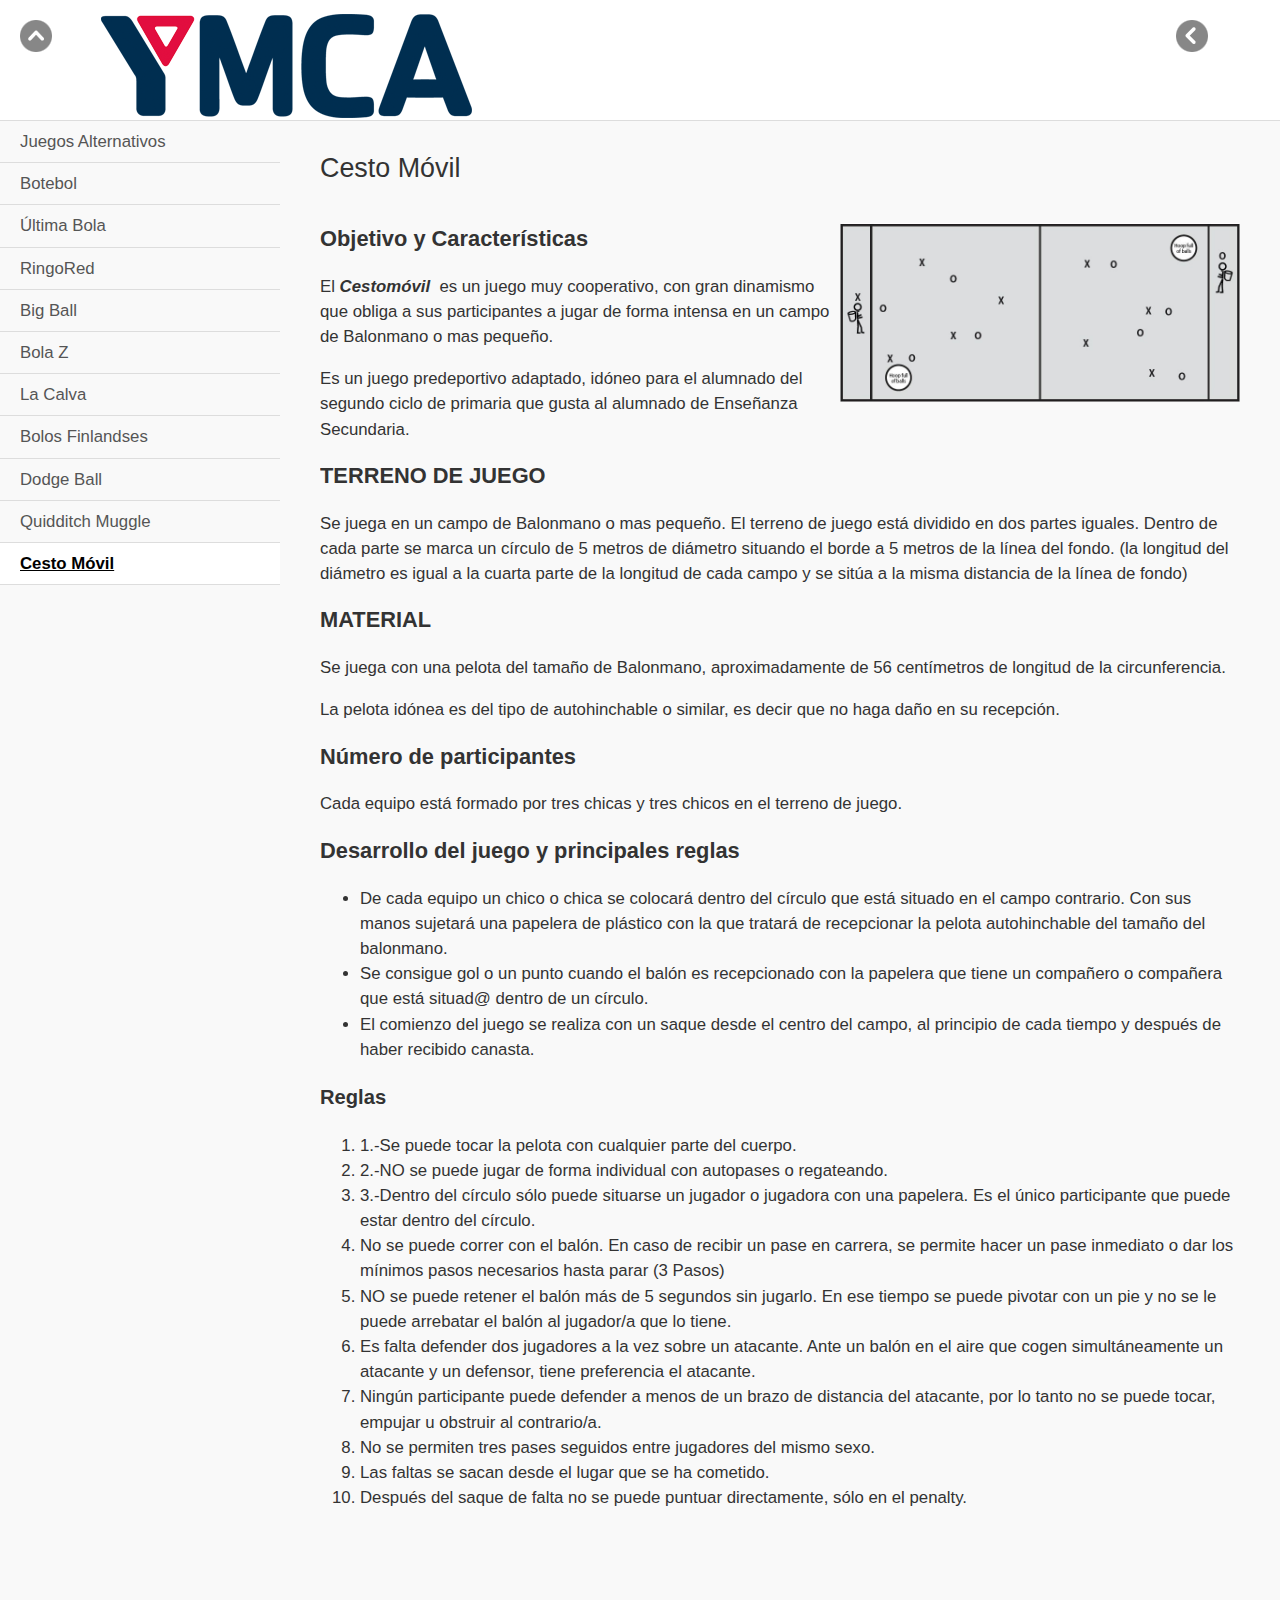
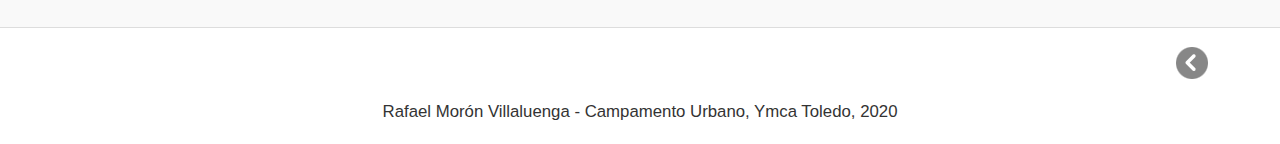
<file: cesto_mvil.html>
<!doctype html>
<html lang="es">
<head>
<link rel="stylesheet" type="text/css" href="base.css" />
<link rel="stylesheet" type="text/css" href="content.css" />
<link rel="stylesheet" type="text/css" href="nav.css" />
<meta http-equiv="content-type" content="text/html;  charset=utf-8" />
<title>Cesto Móvil | Juegos alternativos </title>
<link rel="shortcut icon" href="favicon.ico" type="image/x-icon" />
<meta name="author" content="Rafael Morón Villaluenga 2020" />
<meta name="generator" content="eXeLearning 2.5 - exelearning.net" />
<!--[if lt IE 9]><script type="text/javascript" src="exe_html5.js"></script><![endif]-->
<script type="text/javascript" src="exe_jquery.js"></script>
<script type="text/javascript" src="common_i18n.js"></script>
<script type="text/javascript" src="common.js"></script>
<meta name="viewport" content="width=device-width, initial-scale=1" />
    </head>
<body class="exe-web-site" id="exe-node-10"><script type="text/javascript">document.body.className+=" js"</script>
<div id="content">
<p id="skipNav"><a href="#main" class="sr-av">Saltar la navegación</a></p>
<header id="header"  style="background-image: url(ymca_logo.png); background-repeat: no-repeat;"><div id="headerContent">Juegos alternativos</div></header>
<nav id="siteNav">
<ul>
   <li><a href="index.html" class="daddy main-node">Juegos Alternativos</a></li>
   <li><a href="botebol.html" class="no-ch">Botebol</a></li>
   <li><a href="ltima_bola.html" class="no-ch">Última Bola</a></li>
   <li><a href="ringored.html" class="no-ch">RingoRed</a></li>
   <li><a href="big_ball.html" class="no-ch">Big Ball</a></li>
   <li><a href="bola_z.html" class="no-ch">Bola Z</a></li>
   <li><a href="la_calva.html" class="no-ch">La Calva</a></li>
   <li><a href="bolos_finlandses.html" class="no-ch">Bolos Finlandses</a></li>
   <li><a href="dodge_ball.html" class="no-ch">Dodge Ball</a></li>
   <li><a href="quidditch_muggle.html" class="no-ch">Quidditch Muggle</a></li>
   <li id="active"><a href="cesto_mvil.html" class="active no-ch">Cesto Móvil</a></li>
</ul>
</nav>
<div id='topPagination'>
<nav class="pagination noprt">
<a href="quidditch_muggle.html" class="prev"><span><span>&laquo; </span>Anterior</span></a>
</nav>
</div>
<div id="main-wrapper">
<section id="main">
<header id="nodeDecoration"><h1 id="nodeTitle">Cesto Móvil</h1></header>
<article class="iDevice_wrapper textIdevice" id="id15">
<div class="iDevice emphasis0" >
<div id="ta15_121_2" class="block iDevice_content">
<div class="exe-text"><h2><img src="cestomovil.jpg" alt="Cestomóvli" width="400" height="179" style="float: right;" />Objetivo y Características</h2>
<p>El <em><strong>Cestomóvil </strong></em> es un juego muy cooperativo, con gran dinamismo que obliga a sus participantes a jugar de forma intensa en un campo de Balonmano o mas pequeño.</p>
<p>Es un juego predeportivo adaptado, idóneo para el alumnado del segundo ciclo de primaria que gusta al alumnado de Enseñanza Secundaria.</p>
<h2>TERRENO DE JUEGO</h2>
<p>Se juega en un campo de Balonmano o mas pequeño. El terreno de juego está dividido en dos partes iguales. Dentro de cada parte se marca un círculo de 5 metros de diámetro situando el borde a 5 metros de la línea del fondo. (la longitud del diámetro es igual a la cuarta parte de la longitud de cada campo y se sitúa a la misma distancia de la línea de fondo)</p>
<h2>MATERIAL</h2>
<p>Se juega con una pelota del tamaño de Balonmano, aproximadamente de 56 centímetros de longitud de la circunferencia.</p>
<p>La pelota idónea es del tipo de autohinchable o similar, es decir que no haga daño en su recepción.</p>
<h2>Número de participantes</h2>
<p>Cada equipo está formado por tres chicas y tres chicos en el terreno de juego.</p>
<h2>Desarrollo del juego y principales reglas</h2>
<ul>
<li>De cada equipo un chico o chica se colocará dentro del círculo que está situado en el campo contrario. Con sus manos sujetará una papelera de plástico con la que tratará de recepcionar la pelota autohinchable del tamaño del balonmano.</li>
<li>Se consigue gol o un punto cuando el balón es recepcionado con la papelera que tiene un compañero o compañera que está situad@ dentro de un círculo.</li>
<li>El comienzo del juego se realiza con un saque desde el centro del campo, al principio de cada tiempo y después de haber recibido canasta.</li>
</ul>
<h3>Reglas</h3>
<ol>
<li>1.-Se puede tocar la pelota con cualquier parte del cuerpo.</li>
<li>2.-NO se puede jugar de forma individual con autopases o regateando.</li>
<li>3.-Dentro del círculo sólo puede situarse un jugador o jugadora con una papelera. Es el único participante que puede estar dentro del círculo.</li>
<li>No se puede correr con el balón. En caso de recibir un pase en carrera, se permite hacer un pase inmediato o dar los mínimos pasos necesarios hasta parar (3 Pasos)</li>
<li>NO se puede retener el balón más de 5 segundos sin jugarlo. En ese tiempo se puede pivotar con un pie y no se le puede arrebatar el balón al jugador/a que lo tiene.</li>
<li>Es falta defender dos jugadores a la vez sobre un atacante. Ante un balón en el aire que cogen simultáneamente un atacante y un defensor, tiene preferencia el atacante.</li>
<li>Ningún participante puede defender a menos de un brazo de distancia del atacante, por lo tanto no se puede tocar, empujar u obstruir al contrario/a.</li>
<li>No se permiten tres pases seguidos entre jugadores del mismo sexo.</li>
<li>Las faltas se sacan desde el lugar que se ha cometido.</li>
<li>Después del saque de falta no se puede puntuar directamente, sólo en el penalty.</li>
</ol></div>
</div>
</div>
</article>
</section>
</div>
<div id='bottomPagination'>
<nav class="pagination noprt">
<a href="quidditch_muggle.html" class="prev"><span><span>&laquo; </span>Anterior</span></a>
</nav>
</div>
<footer id="siteFooter">Rafael Morón Villaluenga - Campamento  Urbano, Ymca Toledo, 2020</footer></div>
<script type="text/javascript" src="_style_js.js"></script></body></html>
</file>
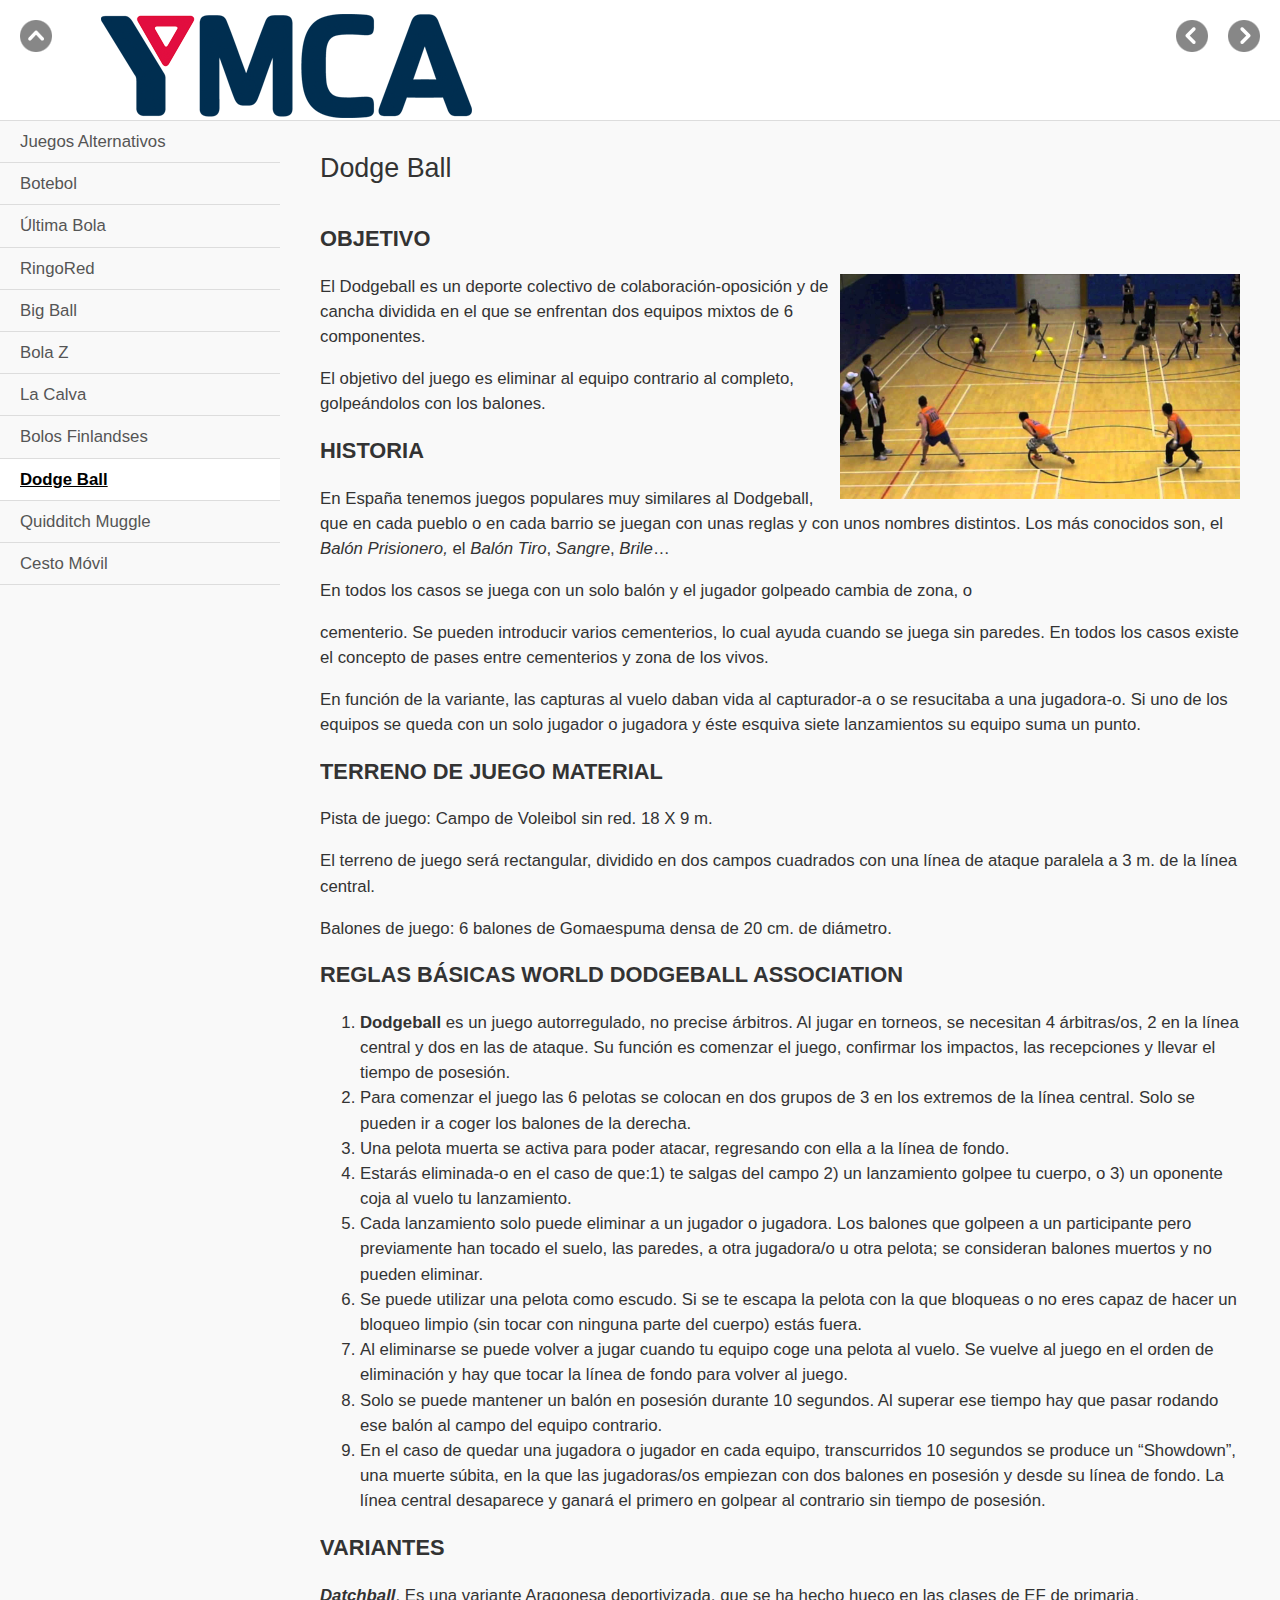
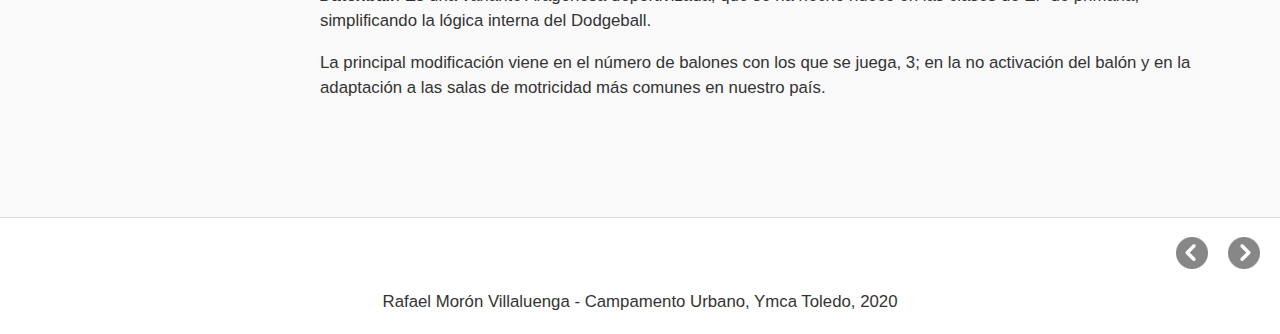
<file: dodge_ball.html>
<!doctype html>
<html lang="es">
<head>
<link rel="stylesheet" type="text/css" href="base.css" />
<link rel="stylesheet" type="text/css" href="content.css" />
<link rel="stylesheet" type="text/css" href="nav.css" />
<meta http-equiv="content-type" content="text/html;  charset=utf-8" />
<title>Dodge Ball | Juegos alternativos </title>
<link rel="shortcut icon" href="favicon.ico" type="image/x-icon" />
<meta name="author" content="Rafael Morón Villaluenga 2020" />
<meta name="generator" content="eXeLearning 2.5 - exelearning.net" />
<!--[if lt IE 9]><script type="text/javascript" src="exe_html5.js"></script><![endif]-->
<script type="text/javascript" src="exe_jquery.js"></script>
<script type="text/javascript" src="common_i18n.js"></script>
<script type="text/javascript" src="common.js"></script>
<meta name="viewport" content="width=device-width, initial-scale=1" />
    </head>
<body class="exe-web-site" id="exe-node-8"><script type="text/javascript">document.body.className+=" js"</script>
<div id="content">
<p id="skipNav"><a href="#main" class="sr-av">Saltar la navegación</a></p>
<header id="header"  style="background-image: url(ymca_logo.png); background-repeat: no-repeat;"><div id="headerContent">Juegos alternativos</div></header>
<nav id="siteNav">
<ul>
   <li><a href="index.html" class="daddy main-node">Juegos Alternativos</a></li>
   <li><a href="botebol.html" class="no-ch">Botebol</a></li>
   <li><a href="ltima_bola.html" class="no-ch">Última Bola</a></li>
   <li><a href="ringored.html" class="no-ch">RingoRed</a></li>
   <li><a href="big_ball.html" class="no-ch">Big Ball</a></li>
   <li><a href="bola_z.html" class="no-ch">Bola Z</a></li>
   <li><a href="la_calva.html" class="no-ch">La Calva</a></li>
   <li><a href="bolos_finlandses.html" class="no-ch">Bolos Finlandses</a></li>
   <li id="active"><a href="dodge_ball.html" class="active no-ch">Dodge Ball</a></li>
   <li><a href="quidditch_muggle.html" class="no-ch">Quidditch Muggle</a></li>
   <li><a href="cesto_mvil.html" class="no-ch">Cesto Móvil</a></li>
</ul>
</nav>
<div id='topPagination'>
<nav class="pagination noprt">
<a href="bolos_finlandses.html" class="prev"><span><span>&laquo; </span>Anterior</span></a> <span class="sep">| </span><a href="quidditch_muggle.html" class="next"><span>Siguiente<span> &raquo;</span></span></a>
</nav>
</div>
<div id="main-wrapper">
<section id="main">
<header id="nodeDecoration"><h1 id="nodeTitle">Dodge Ball</h1></header>
<article class="iDevice_wrapper textIdevice" id="id13">
<div class="iDevice emphasis0" >
<div id="ta13_119_2" class="block iDevice_content">
<div class="exe-text"><h2>OBJETIVO</h2>
<p><img src="dodgeball.jpg" alt="Dodgeball" width="400" height="225" style="float: right;" />El Dodgeball es un deporte colectivo de colaboración-oposición y de cancha dividida en el que se enfrentan dos equipos mixtos de 6 componentes.</p>
<p>El objetivo del juego es eliminar al equipo contrario al completo, golpeándolos con los balones.</p>
<h2>HISTORIA</h2>
<p>En España tenemos juegos populares muy similares al Dodgeball, que en cada pueblo o en cada barrio se juegan con unas reglas y con unos nombres distintos. Los más conocidos son, el <em>Balón Prisionero,</em> el <em>Balón Tiro</em>,<em> Sangre</em>, <em>Brile</em>…</p>
<p>En todos los casos se juega con un solo balón y el jugador golpeado cambia de zona, o</p>
<p>cementerio. Se pueden introducir varios cementerios, lo cual ayuda cuando se juega sin paredes. En todos los casos existe el concepto de pases entre cementerios y zona de los vivos.</p>
<p>En función de la variante, las capturas al vuelo daban vida al capturador-a o se resucitaba a una jugadora-o. Si uno de los equipos se queda con un solo jugador o jugadora y éste esquiva siete lanzamientos su equipo suma un punto.</p>
<h2>TERRENO DE JUEGO MATERIAL</h2>
<p>Pista de juego: Campo de Voleibol sin red. 18 X 9 m.</p>
<p>El terreno de juego será rectangular, dividido en dos campos cuadrados con una línea de ataque paralela a 3 m. de la línea central.</p>
<p>Balones de juego: 6 balones de Gomaespuma densa de 20 cm. de diámetro.</p>
<h2>REGLAS BÁSICAS WORLD DODGEBALL ASSOCIATION</h2>
<ol>
<li><strong>Dodgeball</strong> es un juego autorregulado, no precise árbitros. Al jugar en torneos, se necesitan 4 árbitras/os, 2 en la línea central y dos en las de ataque. Su función es comenzar el juego, confirmar los impactos, las recepciones y llevar el tiempo de posesión.</li>
<li>Para comenzar el juego las 6 pelotas se colocan en dos grupos de 3 en los extremos de la línea central. Solo se pueden ir a coger los balones de la derecha.</li>
<li>Una pelota muerta se activa para poder atacar, regresando con ella a la línea de fondo.</li>
<li>Estarás eliminada-o en el caso de que:1) te salgas del campo 2) un lanzamiento golpee tu cuerpo, o 3) un oponente coja al vuelo tu lanzamiento.</li>
<li>Cada lanzamiento solo puede eliminar a un jugador o jugadora. Los balones que golpeen a un participante pero previamente han tocado el suelo, las paredes, a otra jugadora/o u otra pelota; se consideran balones muertos y no pueden eliminar.</li>
<li>Se puede utilizar una pelota como escudo. Si se te escapa la pelota con la que bloqueas o no eres capaz de hacer un bloqueo limpio (sin tocar con ninguna parte del cuerpo) estás fuera.</li>
<li>Al eliminarse se puede volver a jugar cuando tu equipo coge una pelota al vuelo. Se vuelve al juego en el orden de eliminación y hay que tocar la línea de fondo para volver al juego.</li>
<li>Solo se puede mantener un balón en posesión durante 10 segundos. Al superar ese tiempo hay que pasar rodando ese balón al campo del equipo contrario.</li>
<li>En el caso de quedar una jugadora o jugador en cada equipo, transcurridos 10 segundos se produce un “Showdown”, una muerte súbita, en la que las jugadoras/os empiezan con dos balones en posesión y desde su línea de fondo. La línea central desaparece y ganará el primero en golpear al contrario sin tiempo de posesión.</li>
</ol>
<h2>VARIANTES</h2>
<p><em><strong>Datchball</strong></em>. Es una variante Aragonesa deportivizada, que se ha hecho hueco en las clases de EF de primaria, simplificando la lógica interna del Dodgeball.</p>
<p>La principal modificación viene en el número de balones con los que se juega, 3; en la no activación del balón y en la adaptación a las salas de motricidad más comunes en nuestro país.</p></div>
</div>
</div>
</article>
</section>
</div>
<div id='bottomPagination'>
<nav class="pagination noprt">
<a href="bolos_finlandses.html" class="prev"><span><span>&laquo; </span>Anterior</span></a> <span class="sep">| </span><a href="quidditch_muggle.html" class="next"><span>Siguiente<span> &raquo;</span></span></a>
</nav>
</div>
<footer id="siteFooter">Rafael Morón Villaluenga - Campamento  Urbano, Ymca Toledo, 2020</footer></div>
<script type="text/javascript" src="_style_js.js"></script></body></html>
</file>
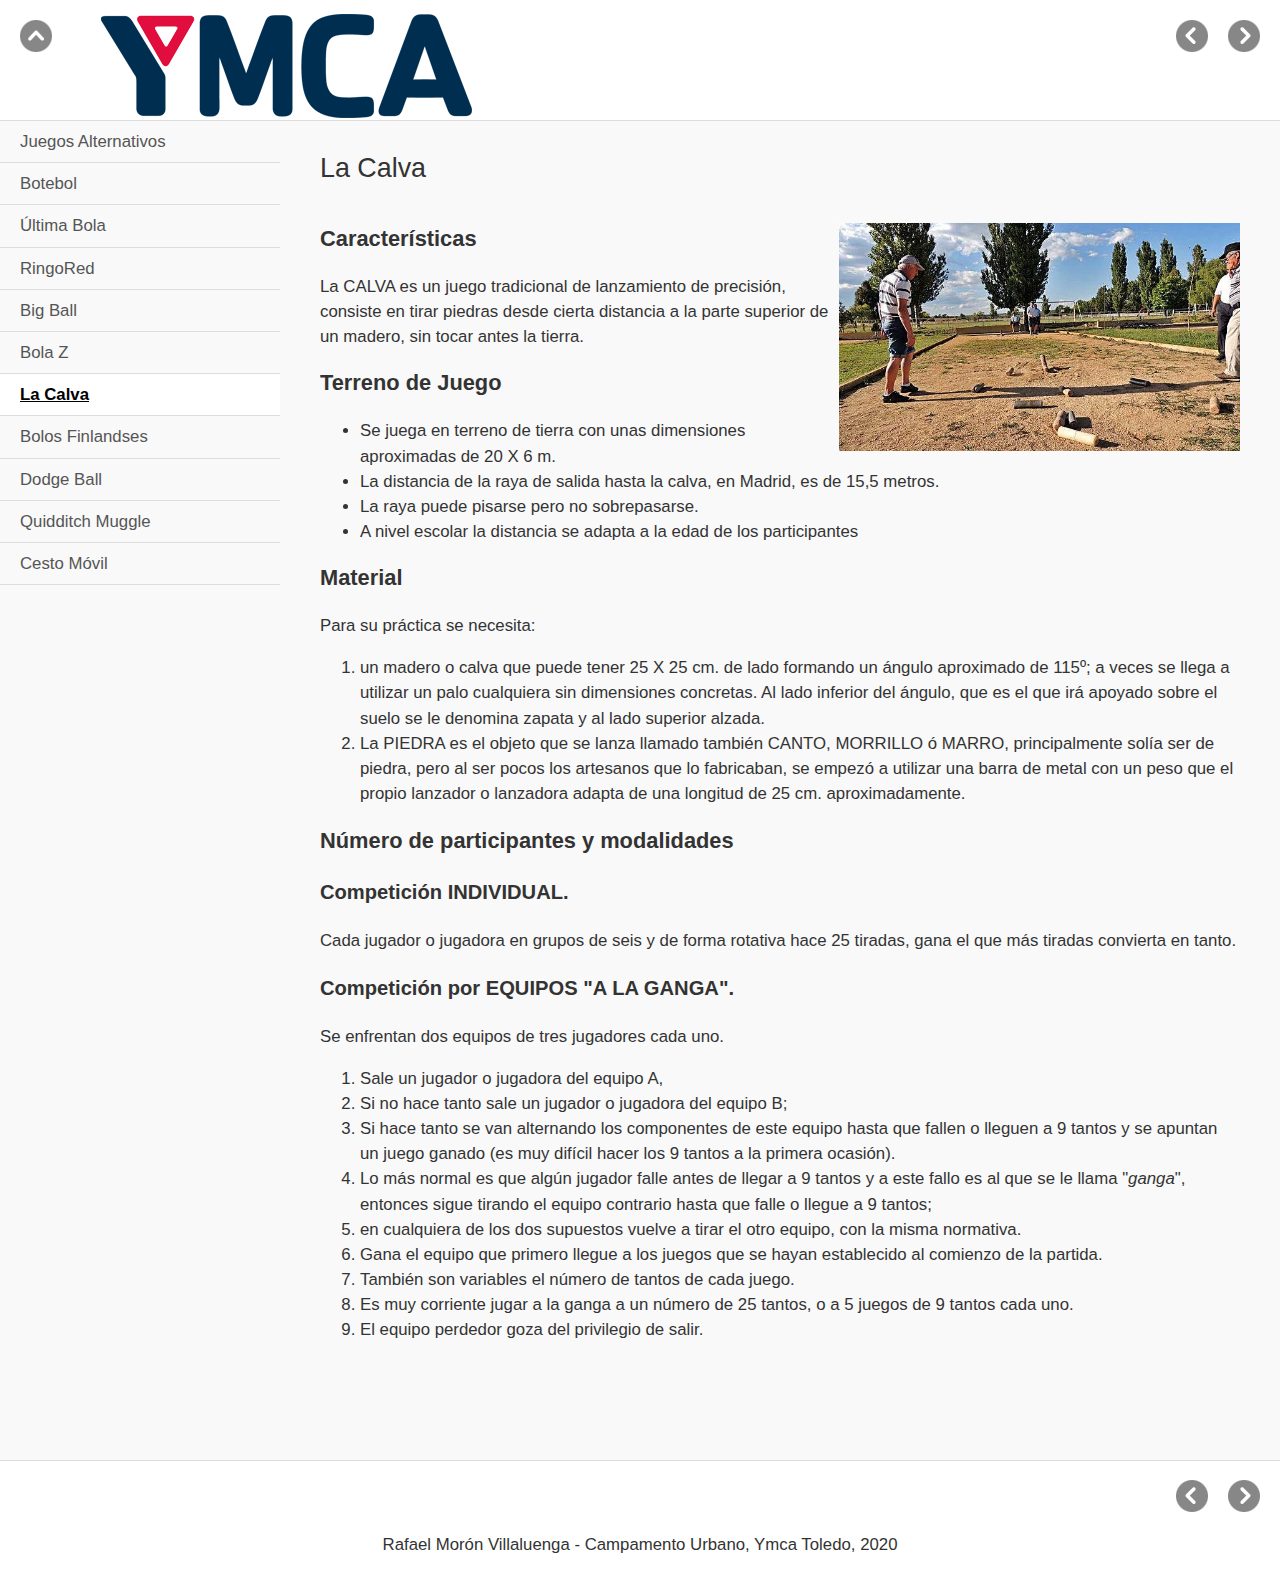
<file: la_calva.html>
<!doctype html>
<html lang="es">
<head>
<link rel="stylesheet" type="text/css" href="base.css" />
<link rel="stylesheet" type="text/css" href="content.css" />
<link rel="stylesheet" type="text/css" href="nav.css" />
<meta http-equiv="content-type" content="text/html;  charset=utf-8" />
<title>La Calva | Juegos alternativos </title>
<link rel="shortcut icon" href="favicon.ico" type="image/x-icon" />
<meta name="author" content="Rafael Morón Villaluenga 2020" />
<meta name="generator" content="eXeLearning 2.5 - exelearning.net" />
<!--[if lt IE 9]><script type="text/javascript" src="exe_html5.js"></script><![endif]-->
<script type="text/javascript" src="exe_jquery.js"></script>
<script type="text/javascript" src="common_i18n.js"></script>
<script type="text/javascript" src="common.js"></script>
<meta name="viewport" content="width=device-width, initial-scale=1" />
    </head>
<body class="exe-web-site" id="exe-node-6"><script type="text/javascript">document.body.className+=" js"</script>
<div id="content">
<p id="skipNav"><a href="#main" class="sr-av">Saltar la navegación</a></p>
<header id="header"  style="background-image: url(ymca_logo.png); background-repeat: no-repeat;"><div id="headerContent">Juegos alternativos</div></header>
<nav id="siteNav">
<ul>
   <li><a href="index.html" class="daddy main-node">Juegos Alternativos</a></li>
   <li><a href="botebol.html" class="no-ch">Botebol</a></li>
   <li><a href="ltima_bola.html" class="no-ch">Última Bola</a></li>
   <li><a href="ringored.html" class="no-ch">RingoRed</a></li>
   <li><a href="big_ball.html" class="no-ch">Big Ball</a></li>
   <li><a href="bola_z.html" class="no-ch">Bola Z</a></li>
   <li id="active"><a href="la_calva.html" class="active no-ch">La Calva</a></li>
   <li><a href="bolos_finlandses.html" class="no-ch">Bolos Finlandses</a></li>
   <li><a href="dodge_ball.html" class="no-ch">Dodge Ball</a></li>
   <li><a href="quidditch_muggle.html" class="no-ch">Quidditch Muggle</a></li>
   <li><a href="cesto_mvil.html" class="no-ch">Cesto Móvil</a></li>
</ul>
</nav>
<div id='topPagination'>
<nav class="pagination noprt">
<a href="bola_z.html" class="prev"><span><span>&laquo; </span>Anterior</span></a> <span class="sep">| </span><a href="bolos_finlandses.html" class="next"><span>Siguiente<span> &raquo;</span></span></a>
</nav>
</div>
<div id="main-wrapper">
<section id="main">
<header id="nodeDecoration"><h1 id="nodeTitle">La Calva</h1></header>
<article class="iDevice_wrapper textIdevice" id="id11">
<div class="iDevice emphasis0" >
<div id="ta11_117_2" class="block iDevice_content">
<div class="exe-text"><h2><img src="calva.jpg" alt="calva" width="401" height="228" style="float: right;" />Características</h2>
<p>La CALVA es un juego tradicional de lanzamiento de precisión, consiste en tirar piedras desde cierta distancia a la parte superior de un madero, sin tocar antes la tierra.</p>
<h2>Terreno de Juego</h2>
<ul>
<li>Se juega en terreno de tierra con unas dimensiones aproximadas de 20 X 6 m.</li>
<li>La distancia de la raya de salida hasta la calva, en Madrid, es de 15,5 metros.</li>
<li>La raya puede pisarse pero no sobrepasarse.</li>
<li>A nivel escolar la distancia se adapta a la edad de los participantes</li>
</ul>
<h2>Material</h2>
<p>Para su práctica se necesita:</p>
<ol>
<li>un madero o calva que puede tener 25 X 25 cm. de lado formando un ángulo aproximado de 115º; a veces se llega a utilizar un palo cualquiera sin dimensiones concretas. Al lado inferior del ángulo, que es el que irá apoyado sobre el suelo se le denomina zapata y al lado superior alzada.</li>
<li>La PIEDRA es el objeto que se lanza llamado también CANTO, MORRILLO ó MARRO, principalmente solía ser de piedra, pero al ser pocos los artesanos que lo fabricaban, se empezó a utilizar una barra de metal con un peso que el propio lanzador o lanzadora adapta de una longitud de 25 cm. aproximadamente.</li>
</ol>
<h2>Número de participantes y modalidades</h2>
<h3>Competición INDIVIDUAL.</h3>
<p>Cada jugador o jugadora en grupos de seis y de forma rotativa hace 25 tiradas, gana el que más tiradas convierta en tanto.</p>
<h3>Competición por EQUIPOS "A LA GANGA".</h3>
<p>Se enfrentan dos equipos de tres jugadores cada uno.</p>
<ol>
<li>Sale un jugador o jugadora del equipo A,</li>
<li>Si no hace tanto sale un jugador o jugadora del equipo B;</li>
<li>Si hace tanto se van alternando los componentes de este equipo hasta que fallen o lleguen a 9 tantos y se apuntan un juego ganado (es muy difícil hacer los 9 tantos a la primera ocasión).</li>
<li>Lo más normal es que algún jugador falle antes de llegar a 9 tantos y a este fallo es al que se le llama "<em>ganga</em>", entonces sigue tirando el equipo contrario hasta que falle o llegue a 9 tantos;</li>
<li>en cualquiera de los dos supuestos vuelve a tirar el otro equipo, con la misma normativa.</li>
<li>Gana el equipo que primero llegue a los juegos que se hayan establecido al comienzo de la partida.</li>
<li>También son variables el número de tantos de cada juego.</li>
<li>Es muy corriente jugar a la ganga a un número de 25 tantos, o a 5 juegos de 9 tantos cada uno.</li>
<li>El equipo perdedor goza del privilegio de salir.</li>
</ol></div>
</div>
</div>
</article>
</section>
</div>
<div id='bottomPagination'>
<nav class="pagination noprt">
<a href="bola_z.html" class="prev"><span><span>&laquo; </span>Anterior</span></a> <span class="sep">| </span><a href="bolos_finlandses.html" class="next"><span>Siguiente<span> &raquo;</span></span></a>
</nav>
</div>
<footer id="siteFooter">Rafael Morón Villaluenga - Campamento  Urbano, Ymca Toledo, 2020</footer></div>
<script type="text/javascript" src="_style_js.js"></script></body></html>
</file>
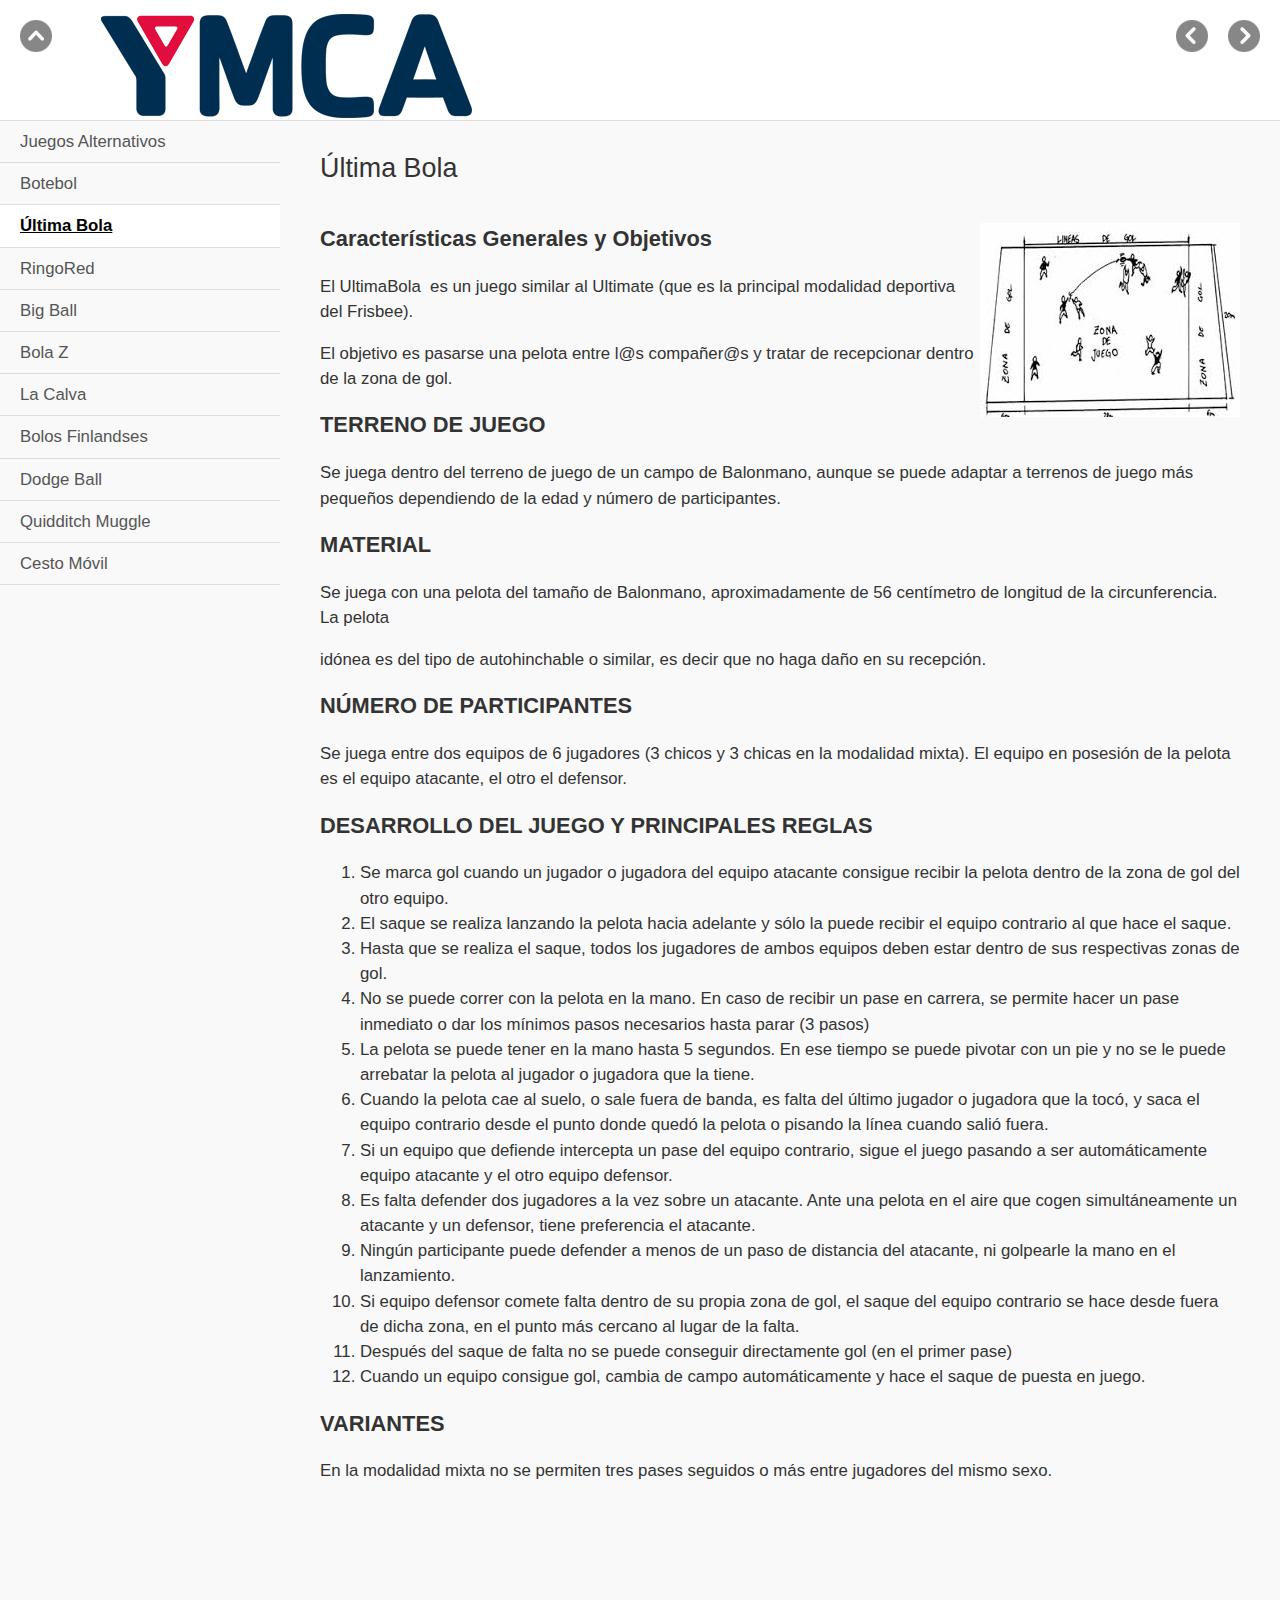
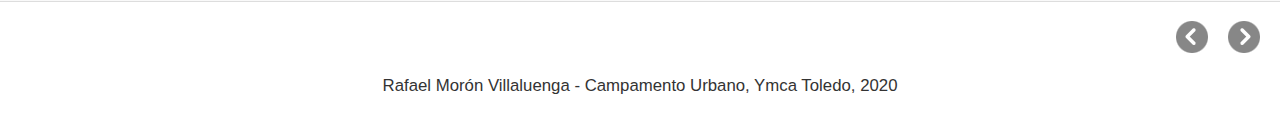
<file: ltima_bola.html>
<!doctype html>
<html lang="es">
<head>
<link rel="stylesheet" type="text/css" href="base.css" />
<link rel="stylesheet" type="text/css" href="content.css" />
<link rel="stylesheet" type="text/css" href="nav.css" />
<meta http-equiv="content-type" content="text/html;  charset=utf-8" />
<title>Última Bola | Juegos alternativos </title>
<link rel="shortcut icon" href="favicon.ico" type="image/x-icon" />
<meta name="author" content="Rafael Morón Villaluenga 2020" />
<meta name="generator" content="eXeLearning 2.5 - exelearning.net" />
<!--[if lt IE 9]><script type="text/javascript" src="exe_html5.js"></script><![endif]-->
<script type="text/javascript" src="exe_jquery.js"></script>
<script type="text/javascript" src="common_i18n.js"></script>
<script type="text/javascript" src="common.js"></script>
<meta name="viewport" content="width=device-width, initial-scale=1" />
    </head>
<body class="exe-web-site" id="exe-node-2"><script type="text/javascript">document.body.className+=" js"</script>
<div id="content">
<p id="skipNav"><a href="#main" class="sr-av">Saltar la navegación</a></p>
<header id="header"  style="background-image: url(ymca_logo.png); background-repeat: no-repeat;"><div id="headerContent">Juegos alternativos</div></header>
<nav id="siteNav">
<ul>
   <li><a href="index.html" class="daddy main-node">Juegos Alternativos</a></li>
   <li><a href="botebol.html" class="no-ch">Botebol</a></li>
   <li id="active"><a href="ltima_bola.html" class="active no-ch">Última Bola</a></li>
   <li><a href="ringored.html" class="no-ch">RingoRed</a></li>
   <li><a href="big_ball.html" class="no-ch">Big Ball</a></li>
   <li><a href="bola_z.html" class="no-ch">Bola Z</a></li>
   <li><a href="la_calva.html" class="no-ch">La Calva</a></li>
   <li><a href="bolos_finlandses.html" class="no-ch">Bolos Finlandses</a></li>
   <li><a href="dodge_ball.html" class="no-ch">Dodge Ball</a></li>
   <li><a href="quidditch_muggle.html" class="no-ch">Quidditch Muggle</a></li>
   <li><a href="cesto_mvil.html" class="no-ch">Cesto Móvil</a></li>
</ul>
</nav>
<div id='topPagination'>
<nav class="pagination noprt">
<a href="botebol.html" class="prev"><span><span>&laquo; </span>Anterior</span></a> <span class="sep">| </span><a href="ringored.html" class="next"><span>Siguiente<span> &raquo;</span></span></a>
</nav>
</div>
<div id="main-wrapper">
<section id="main">
<header id="nodeDecoration"><h1 id="nodeTitle">Última Bola</h1></header>
<article class="iDevice_wrapper textIdevice" id="id3">
<div class="iDevice emphasis0" >
<div id="ta3_109_2" class="block iDevice_content">
<div class="exe-text"><h2><img src="ultimabola.jpg" alt="últimabola" width="260" height="194" style="float: right;" />Características Generales y Objetivos</h2>
<p>El UltimaBola  es un juego similar al Ultimate (que es la principal modalidad deportiva del Frisbee).</p>
<p>El objetivo es pasarse una pelota entre l@s compañer@s y tratar de recepcionar dentro de la zona de gol.</p>
<h2>TERRENO DE JUEGO</h2>
<p>Se juega dentro del terreno de juego de un campo de Balonmano, aunque se puede adaptar a terrenos de juego más pequeños dependiendo de la edad y número de participantes.</p>
<h2>MATERIAL</h2>
<p>Se juega con una pelota del tamaño de Balonmano, aproximadamente de 56 centímetro de longitud de la circunferencia. La pelota</p>
<p>idónea es del tipo de autohinchable o similar, es decir que no haga daño en su recepción.</p>
<h2>NÚMERO DE PARTICIPANTES</h2>
<p>Se juega entre dos equipos de 6 jugadores (3 chicos y 3 chicas en la modalidad mixta). El equipo en posesión de la pelota es el equipo atacante, el otro el defensor.</p>
<h2>DESARROLLO DEL JUEGO Y PRINCIPALES REGLAS</h2>
<ol>
<li>Se marca gol cuando un jugador o jugadora del equipo atacante consigue recibir la pelota dentro de la zona de gol del otro equipo.</li>
<li>El saque se realiza lanzando la pelota hacia adelante y sólo la puede recibir el equipo contrario al que hace el saque.</li>
<li>Hasta que se realiza el saque, todos los jugadores de ambos equipos deben estar dentro de sus respectivas zonas de gol.</li>
<li>No se puede correr con la pelota en la mano. En caso de recibir un pase en carrera, se permite hacer un pase inmediato o dar los mínimos pasos necesarios hasta parar (3 pasos)</li>
<li>La pelota se puede tener en la mano hasta 5 segundos. En ese tiempo se puede pivotar con un pie y no se le puede arrebatar la pelota al jugador o jugadora que la tiene.</li>
<li>Cuando la pelota cae al suelo, o sale fuera de banda, es falta del último jugador o jugadora que la tocó, y saca el equipo contrario desde el punto donde quedó la pelota o pisando la línea cuando salió fuera.</li>
<li>Si un equipo que defiende intercepta un pase del equipo contrario, sigue el juego pasando a ser automáticamente equipo atacante y el otro equipo defensor.</li>
<li>Es falta defender dos jugadores a la vez sobre un atacante. Ante una pelota en el aire que cogen simultáneamente un atacante y un defensor, tiene preferencia el atacante.</li>
<li>Ningún participante puede defender a menos de un paso de distancia del atacante, ni golpearle la mano en el lanzamiento.</li>
<li>Si equipo defensor comete falta dentro de su propia zona de gol, el saque del equipo contrario se hace desde fuera de dicha zona, en el punto más cercano al lugar de la falta.</li>
<li>Después del saque de falta no se puede conseguir directamente gol (en el primer pase)</li>
<li>Cuando un equipo consigue gol, cambia de campo automáticamente y hace el saque de puesta en juego.</li>
</ol>
<h2>VARIANTES</h2>
<p>En la modalidad mixta no se permiten tres pases seguidos o más entre jugadores del mismo sexo.</p></div>
</div>
</div>
</article>
</section>
</div>
<div id='bottomPagination'>
<nav class="pagination noprt">
<a href="botebol.html" class="prev"><span><span>&laquo; </span>Anterior</span></a> <span class="sep">| </span><a href="ringored.html" class="next"><span>Siguiente<span> &raquo;</span></span></a>
</nav>
</div>
<footer id="siteFooter">Rafael Morón Villaluenga - Campamento  Urbano, Ymca Toledo, 2020</footer></div>
<script type="text/javascript" src="_style_js.js"></script></body></html>
</file>
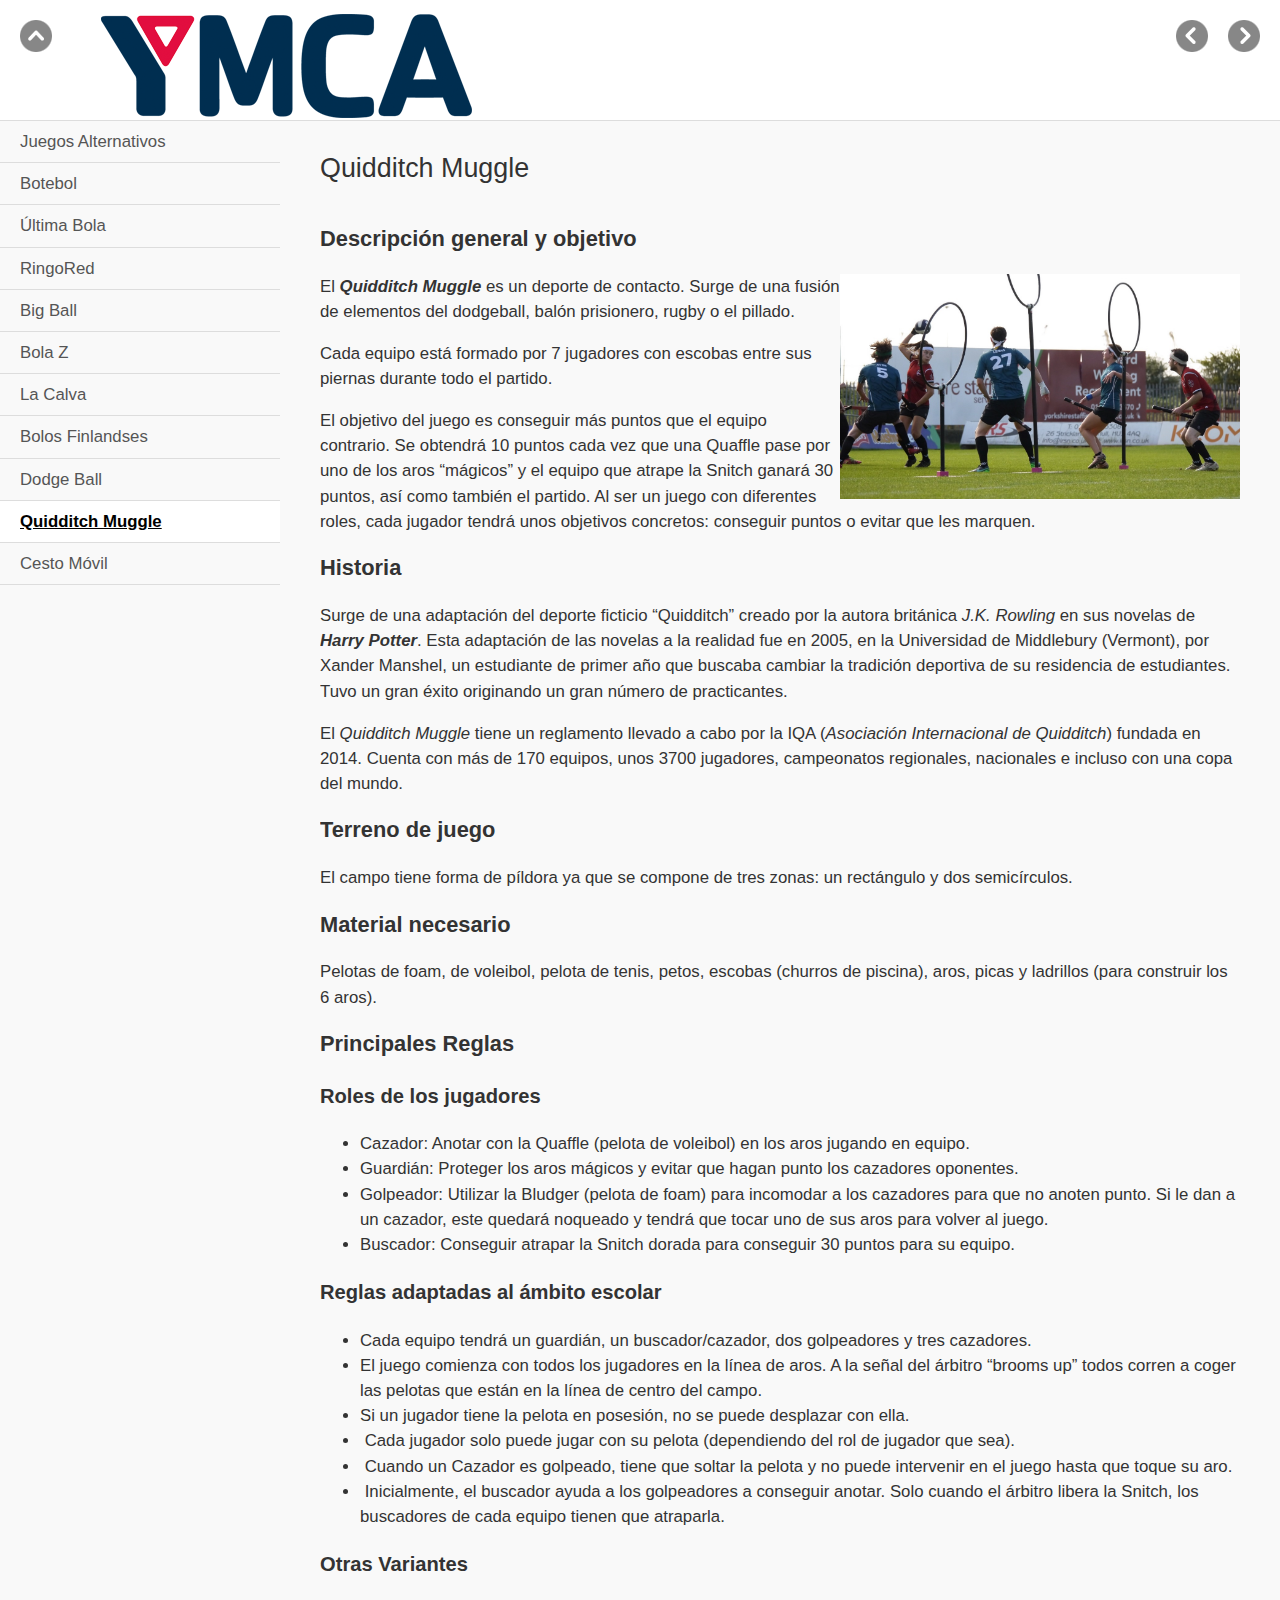
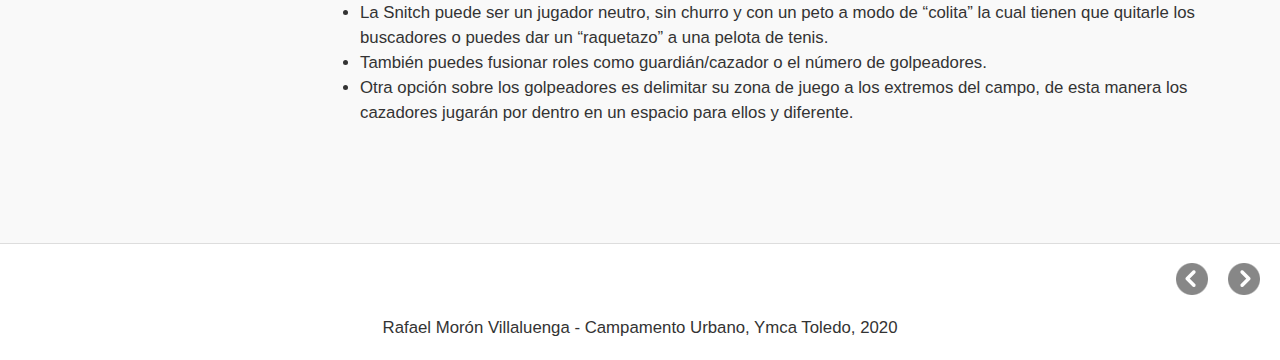
<file: quidditch_muggle.html>
<!doctype html>
<html lang="es">
<head>
<link rel="stylesheet" type="text/css" href="base.css" />
<link rel="stylesheet" type="text/css" href="content.css" />
<link rel="stylesheet" type="text/css" href="nav.css" />
<meta http-equiv="content-type" content="text/html;  charset=utf-8" />
<title>Quidditch Muggle | Juegos alternativos </title>
<link rel="shortcut icon" href="favicon.ico" type="image/x-icon" />
<meta name="author" content="Rafael Morón Villaluenga 2020" />
<meta name="generator" content="eXeLearning 2.5 - exelearning.net" />
<!--[if lt IE 9]><script type="text/javascript" src="exe_html5.js"></script><![endif]-->
<script type="text/javascript" src="exe_jquery.js"></script>
<script type="text/javascript" src="common_i18n.js"></script>
<script type="text/javascript" src="common.js"></script>
<meta name="viewport" content="width=device-width, initial-scale=1" />
    </head>
<body class="exe-web-site" id="exe-node-9"><script type="text/javascript">document.body.className+=" js"</script>
<div id="content">
<p id="skipNav"><a href="#main" class="sr-av">Saltar la navegación</a></p>
<header id="header"  style="background-image: url(ymca_logo.png); background-repeat: no-repeat;"><div id="headerContent">Juegos alternativos</div></header>
<nav id="siteNav">
<ul>
   <li><a href="index.html" class="daddy main-node">Juegos Alternativos</a></li>
   <li><a href="botebol.html" class="no-ch">Botebol</a></li>
   <li><a href="ltima_bola.html" class="no-ch">Última Bola</a></li>
   <li><a href="ringored.html" class="no-ch">RingoRed</a></li>
   <li><a href="big_ball.html" class="no-ch">Big Ball</a></li>
   <li><a href="bola_z.html" class="no-ch">Bola Z</a></li>
   <li><a href="la_calva.html" class="no-ch">La Calva</a></li>
   <li><a href="bolos_finlandses.html" class="no-ch">Bolos Finlandses</a></li>
   <li><a href="dodge_ball.html" class="no-ch">Dodge Ball</a></li>
   <li id="active"><a href="quidditch_muggle.html" class="active no-ch">Quidditch Muggle</a></li>
   <li><a href="cesto_mvil.html" class="no-ch">Cesto Móvil</a></li>
</ul>
</nav>
<div id='topPagination'>
<nav class="pagination noprt">
<a href="dodge_ball.html" class="prev"><span><span>&laquo; </span>Anterior</span></a> <span class="sep">| </span><a href="cesto_mvil.html" class="next"><span>Siguiente<span> &raquo;</span></span></a>
</nav>
</div>
<div id="main-wrapper">
<section id="main">
<header id="nodeDecoration"><h1 id="nodeTitle">Quidditch Muggle</h1></header>
<article class="iDevice_wrapper textIdevice" id="id14">
<div class="iDevice emphasis0" >
<div id="ta14_120_2" class="block iDevice_content">
<div class="exe-text"><h2>Descripción general y objetivo</h2>
<p><img src="quidditchmuggle.jpg" alt="Quidditch Muggle" width="400" height="225" style="float: right;" />El <em><strong>Quidditch Muggle</strong></em> es un deporte de contacto. Surge de una fusión de elementos del dodgeball, balón prisionero, rugby o el pillado.</p>
<p>Cada equipo está formado por 7 jugadores con escobas entre sus piernas durante todo el partido.</p>
<p>El objetivo del juego es conseguir más puntos que el equipo contrario. Se obtendrá 10 puntos cada vez que una Quaffle pase por uno de los aros “mágicos” y el equipo que atrape la Snitch ganará 30 puntos, así como también el partido. Al ser un juego con diferentes roles, cada jugador tendrá unos objetivos concretos: conseguir puntos o evitar que les marquen.</p>
<h2>Historia</h2>
<p>Surge de una adaptación del deporte ficticio “Quidditch” creado por la autora británica<em> J.K. Rowling</em> en sus novelas de <strong><em>Harry Potter</em></strong>. Esta adaptación de las novelas a la realidad fue en 2005, en la Universidad de Middlebury (Vermont), por Xander Manshel, un estudiante de primer año que buscaba cambiar la tradición deportiva de su residencia de estudiantes. Tuvo un gran éxito originando un gran número de practicantes.</p>
<p>El<em> Quidditch Muggle</em> tiene un reglamento llevado a cabo por la IQA (<em>Asociación Internacional de Quidditch</em>) fundada en 2014. Cuenta con más de 170 equipos, unos 3700 jugadores, campeonatos regionales, nacionales e incluso con una copa del mundo.</p>
<h2>Terreno de juego</h2>
<p>El campo tiene forma de píldora ya que se compone de tres zonas: un rectángulo y dos semicírculos.</p>
<h2>Material necesario</h2>
<p>Pelotas de foam, de voleibol, pelota de tenis, petos, escobas (churros de piscina), aros, picas y ladrillos (para construir los 6 aros).</p>
<h2>Principales Reglas</h2>
<h3>Roles de los jugadores</h3>
<ul>
<li>Cazador: Anotar con la Quaffle (pelota de voleibol) en los aros jugando en equipo.</li>
<li>Guardián: Proteger los aros mágicos y evitar que hagan punto los cazadores oponentes.</li>
<li>Golpeador: Utilizar la Bludger (pelota de foam) para incomodar a los cazadores para que no anoten punto. Si le dan a un cazador, este quedará noqueado y tendrá que tocar uno de sus aros para volver al juego.</li>
<li>Buscador: Conseguir atrapar la Snitch dorada para conseguir 30 puntos para su equipo.</li>
</ul>
<h3>Reglas adaptadas al ámbito escolar</h3>
<ul>
<li>Cada equipo tendrá un guardián, un buscador/cazador, dos golpeadores y tres cazadores.</li>
<li>El juego comienza con todos los jugadores en la línea de aros. A la señal del árbitro “brooms up” todos corren a coger las pelotas que están en la línea de centro del campo.</li>
<li>Si un jugador tiene la pelota en posesión, no se puede desplazar con ella.</li>
<li> Cada jugador solo puede jugar con su pelota (dependiendo del rol de jugador que sea).</li>
<li> Cuando un Cazador es golpeado, tiene que soltar la pelota y no puede intervenir en el juego hasta que toque su aro.</li>
<li> Inicialmente, el buscador ayuda a los golpeadores a conseguir anotar. Solo cuando el árbitro libera la Snitch, los buscadores de cada equipo tienen que atraparla.</li>
</ul>
<h3>Otras Variantes</h3>
<ul>
<li>La Snitch puede ser un jugador neutro, sin churro y con un peto a modo de “colita” la cual tienen que quitarle los buscadores o puedes dar un “raquetazo” a una pelota de tenis.</li>
<li>También puedes fusionar roles como guardián/cazador o el número de golpeadores.</li>
<li>Otra opción sobre los golpeadores es delimitar su zona de juego a los extremos del campo, de esta manera los cazadores jugarán por dentro en un espacio para ellos y diferente.</li>
</ul></div>
</div>
</div>
</article>
</section>
</div>
<div id='bottomPagination'>
<nav class="pagination noprt">
<a href="dodge_ball.html" class="prev"><span><span>&laquo; </span>Anterior</span></a> <span class="sep">| </span><a href="cesto_mvil.html" class="next"><span>Siguiente<span> &raquo;</span></span></a>
</nav>
</div>
<footer id="siteFooter">Rafael Morón Villaluenga - Campamento  Urbano, Ymca Toledo, 2020</footer></div>
<script type="text/javascript" src="_style_js.js"></script></body></html>
</file>
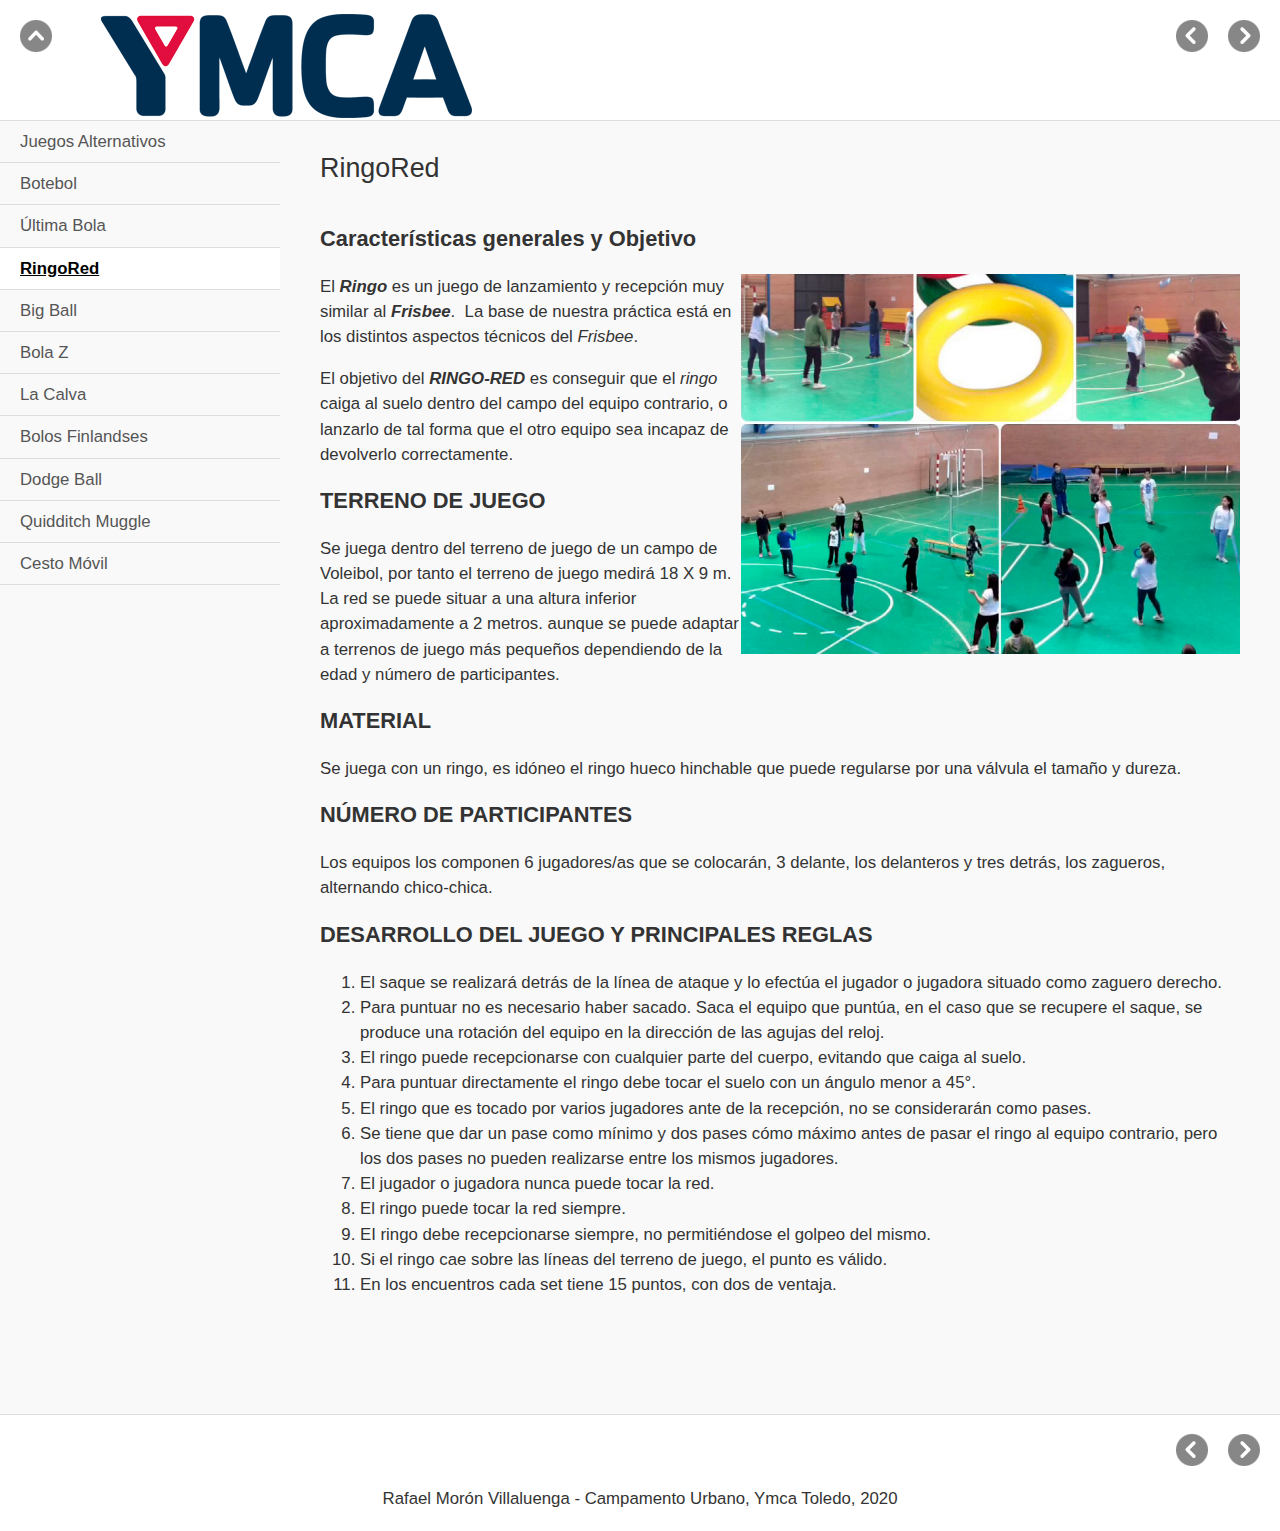
<file: ringored.html>
<!doctype html>
<html lang="es">
<head>
<link rel="stylesheet" type="text/css" href="base.css" />
<link rel="stylesheet" type="text/css" href="content.css" />
<link rel="stylesheet" type="text/css" href="nav.css" />
<meta http-equiv="content-type" content="text/html;  charset=utf-8" />
<title>RingoRed | Juegos alternativos </title>
<link rel="shortcut icon" href="favicon.ico" type="image/x-icon" />
<meta name="author" content="Rafael Morón Villaluenga 2020" />
<meta name="generator" content="eXeLearning 2.5 - exelearning.net" />
<!--[if lt IE 9]><script type="text/javascript" src="exe_html5.js"></script><![endif]-->
<script type="text/javascript" src="exe_jquery.js"></script>
<script type="text/javascript" src="common_i18n.js"></script>
<script type="text/javascript" src="common.js"></script>
<meta name="viewport" content="width=device-width, initial-scale=1" />
    </head>
<body class="exe-web-site" id="exe-node-3"><script type="text/javascript">document.body.className+=" js"</script>
<div id="content">
<p id="skipNav"><a href="#main" class="sr-av">Saltar la navegación</a></p>
<header id="header"  style="background-image: url(ymca_logo.png); background-repeat: no-repeat;"><div id="headerContent">Juegos alternativos</div></header>
<nav id="siteNav">
<ul>
   <li><a href="index.html" class="daddy main-node">Juegos Alternativos</a></li>
   <li><a href="botebol.html" class="no-ch">Botebol</a></li>
   <li><a href="ltima_bola.html" class="no-ch">Última Bola</a></li>
   <li id="active"><a href="ringored.html" class="active no-ch">RingoRed</a></li>
   <li><a href="big_ball.html" class="no-ch">Big Ball</a></li>
   <li><a href="bola_z.html" class="no-ch">Bola Z</a></li>
   <li><a href="la_calva.html" class="no-ch">La Calva</a></li>
   <li><a href="bolos_finlandses.html" class="no-ch">Bolos Finlandses</a></li>
   <li><a href="dodge_ball.html" class="no-ch">Dodge Ball</a></li>
   <li><a href="quidditch_muggle.html" class="no-ch">Quidditch Muggle</a></li>
   <li><a href="cesto_mvil.html" class="no-ch">Cesto Móvil</a></li>
</ul>
</nav>
<div id='topPagination'>
<nav class="pagination noprt">
<a href="ltima_bola.html" class="prev"><span><span>&laquo; </span>Anterior</span></a> <span class="sep">| </span><a href="big_ball.html" class="next"><span>Siguiente<span> &raquo;</span></span></a>
</nav>
</div>
<div id="main-wrapper">
<section id="main">
<header id="nodeDecoration"><h1 id="nodeTitle">RingoRed</h1></header>
<article class="iDevice_wrapper textIdevice" id="id8">
<div class="iDevice emphasis0" >
<div id="ta8_114_2" class="block iDevice_content">
<div class="exe-text"><h2>Características generales y Objetivo</h2>
<p><img src="ringored.jpg" alt="Ringo Red" width="499" height="380" style="float: right;" />El <em><strong>Ringo </strong></em>es un juego de lanzamiento y recepción muy similar al <em><strong>Frisbee</strong></em>.  La base de nuestra práctica está en los distintos aspectos técnicos del <em>Frisbee</em>.</p>
<p>El objetivo del <em><strong>RINGO-RED</strong></em> es conseguir que el <em>ringo</em> caiga al suelo dentro del campo del equipo contrario, o lanzarlo de tal forma que el otro equipo sea incapaz de devolverlo correctamente.</p>
<h2>TERRENO DE JUEGO</h2>
<p>Se juega dentro del terreno de juego de un campo de Voleibol, por tanto el terreno de juego medirá 18 X 9 m. La red se puede situar a una altura inferior aproximadamente a 2 metros. aunque se puede adaptar a terrenos de juego más pequeños dependiendo de la edad y número de participantes.</p>
<h2>MATERIAL</h2>
<p>Se juega con un ringo, es idóneo el ringo hueco hinchable que puede regularse por una válvula el tamaño y dureza.</p>
<h2>NÚMERO DE PARTICIPANTES</h2>
<p>Los equipos los componen 6 jugadores/as que se colocarán, 3 delante, los delanteros y tres detrás, los zagueros, alternando chico-chica.</p>
<h2>DESARROLLO DEL JUEGO Y PRINCIPALES REGLAS</h2>
<ol>
<li>El saque se realizará detrás de la línea de ataque y lo efectúa el jugador o jugadora situado como zaguero derecho.</li>
<li>Para puntuar no es necesario haber sacado. Saca el equipo que puntúa, en el caso que se recupere el saque, se produce una rotación del equipo en la dirección de las agujas del reloj.</li>
<li>El ringo puede recepcionarse con cualquier parte del cuerpo, evitando que caiga al suelo.</li>
<li>Para puntuar directamente el ringo debe tocar el suelo con un ángulo menor a 45°.</li>
<li>El ringo que es tocado por varios jugadores ante de la recepción, no se considerarán como pases.</li>
<li>Se tiene que dar un pase como mínimo y dos pases cómo máximo antes de pasar el ringo al equipo contrario, pero los dos pases no pueden realizarse entre los mismos jugadores.</li>
<li>El jugador o jugadora nunca puede tocar la red.</li>
<li>El ringo puede tocar la red siempre.</li>
<li>EI ringo debe recepcionarse siempre, no permitiéndose el golpeo del mismo.</li>
<li>Si el ringo cae sobre las líneas del terreno de juego, el punto es válido.</li>
<li>En los encuentros cada set tiene 15 puntos, con dos de ventaja.</li>
</ol></div>
</div>
</div>
</article>
</section>
</div>
<div id='bottomPagination'>
<nav class="pagination noprt">
<a href="ltima_bola.html" class="prev"><span><span>&laquo; </span>Anterior</span></a> <span class="sep">| </span><a href="big_ball.html" class="next"><span>Siguiente<span> &raquo;</span></span></a>
</nav>
</div>
<footer id="siteFooter">Rafael Morón Villaluenga - Campamento  Urbano, Ymca Toledo, 2020</footer></div>
<script type="text/javascript" src="_style_js.js"></script></body></html>
</file>
<file: base.css>
/*
eXe
Copyright 2004-2006, University of Auckland
Copyright 2004-2007 eXe Project, New Zealand Tertiary Education Commission
base style sheet for all themes
*/
body{margin:0;padding:0 10px 10px 10px;font-family:arial,verdana,helvetica,sans-serif;font-size:.8em}#header{text-align:left;height:50px;padding-left:20px;font-size:2.2em;font-weight:bold}a{text-decoration:none}a:hover,a:focus{text-decoration:underline}img.submit,img.help,img.info,img.gallery{border:0}li{list-style-position:inside}#nodeDecoration{padding:.1em;border-bottom:0;text-align:right}.block,.feedback{display:block;padding-top:.25em;padding-bottom:.25em}.feedback{font-family:times,serif;font-size:120%}.feedback-button p{margin:0}.emphasis0{padding-left:0;margin:0}.iDeviceTitle{font-weight:bold;position:relative;top:-18px}input.feedbackbutton{margin-top:10px;margin-bottom:10px}.popupDiv{background-color:#EDEFF0;border:2px solid #607489;padding:0 4px 4px 4px;margin-left:15px;text-align:left;z-index:99;border-radius:3px}.popupDivLabel{text-align:center;font:message-box;font-weight:bold;color:#fff;cursor:move;margin:0 -4px;background-image:url(popup_bg.gif)}@media print{.feedback{display:block!important}.feedback.iDevice_solution a{text-decoration:none;color:inherit}.iDevice_solution li span{display:none}#main{margin-left:10px}div.node,article.node{page-break-after:always}.external-iframe{display:none}.external-iframe-src{display:block!important;margin:2em 0;font-size:.95em;text-align:center}}.external-iframe{border:0}.iDevice a,#siteFooter a,#packageLicense a,.toggle-idevice a{text-decoration:underline}.iDevice a:hover,#siteFooter a:hover,#packageLicense a:hover,.toggle-idevice a:hover{text-decoration:none}.pre-code{background:#112C4A;color:#E7ECF1;font-family:Monaco,Courier,monospace;border-radius:9px;font-size:12px;margin:2em 1em;overflow:auto;padding:20px}.iDevice_content{position:relative;max-width:100%}.exe-epub3 .iDevice_content{position:static}.iDevice_header{background-position:0 50%;background-repeat:no-repeat}.iDevice_header.iDevice_header_noIcon{background-image:none;padding:5px 0}.TrueFalseIdevice label{white-space:nowrap;margin-right:1em;line-height:1.7em}.exe-dl{margin-bottom:2em;margin-left:1.5em}.exe-dl dt{font-weight:bold}.exe-dl dd{margin:1em 1.5em}.js .exe-dl dt{margin:1.2em 0 0 0}.exe-dl dt a{text-decoration:underline}.exe-dl .icon,.exe-dl-toggler a{display:block;width:20px;height:20px;font-size:1.2em;margin-right:1em;line-height:20px;text-align:center;float:left;border-radius:2px;position:relative}.exe-dl-toggler{height:20px;margin:1.5em}.exe-dl-toggler a{margin-left:0;font-weight:bold}.js .exe-dl dd{display:none;padding-left:0;margin:1em 1em 1em 37px}.exe-math{margin:2em 0}.exe-math,.MathJax_Display{text-align:left!important}.exe-math.position-center,.position-center .MathJax_Display{text-align:center!important}.exe-math.position-right,.position-right .MathJax_Display{text-align:right!important}.js .show-image .exe-math-code,.js .show-code .exe-math-img{display:none}.exe-math-links{font-size:.85em}.exe-figure{margin:2em 0;max-width:100%}.position-center{margin:2em auto}.position-right{margin:2em 0 2em auto}.float-left{float:left;margin:.5em 1.5em 1em 0}.float-right{float:right;margin:.5em 0 1em 2em}.figcaption{padding-top:.2em}.figcaption.header{padding-top:0;padding-bottom:.2em}.exe-layout-2-cols,.exe-layout-3-cols{width:100%}.exe-layout-2-cols .exe-col{float:left;width:49%}.exe-layout-2-cols .exe-col-1{padding-right:1%}.exe-layout-2-cols .exe-col-2{padding-left:1%}.exe-layout-2-30-70 .exe-col{width:69%}.exe-layout-2-30-70 .exe-col-1{width:29%}.exe-layout-2-70-30 .exe-col{width:29%}.exe-layout-2-70-30 .exe-col-1{width:69%}.exe-layout-3-cols .exe-col{float:left;width:32%}.exe-layout-3-cols .exe-col-1,.exe-layout-3-cols .exe-col-2{padding-right:2%}.exe-block-warning{background:#FCF8E3;color:#796034;border:1px solid #FAEBCC;padding:0 1em;border-radius:4px}p.exe-block-warning{padding:1em}.exe-block-alert{background:#ffc;color:#855000;border:1px solid #FFF099;padding:0 1em;border-radius:4px}p.exe-block-alert{padding:1em}.exe-block-danger{background:#FEF0EF;color:#973C3B;border:1px solid #F3DADD;padding:0 1em;border-radius:4px}p.exe-block-danger{padding:1em}.exe-block-info{background:#E1F1F9;color:#2B627D;border:1px solid #C9EDF4;padding:0 1em;border-radius:4px}p.exe-block-info{padding:1em}.exe-block-success{background:#E5F3E0;color:#336634;border:1px solid #DEEDD1;padding:0 1em;border-radius:4px}p.exe-block-success{padding:1em}.exe-block-warning a{color:#4F360A}.exe-block-alert a{color:#5B2600}.exe-block-danger a{color:#6D1211}.exe-block-info a{color:#063853}.exe-block-success a{color:#093C0A}.js a.exe-enlarge{position:relative;display:block}.exe-enlarge-icon{display:none;width:30px;height:30px;position:absolute;top:50%;left:50%;margin:-15px 0 0 -15px;border-radius:15px;background:#333;z-index:10;box-shadow:0 0 7px 0 #DDD}.exe-enlarge-icon b{width:30px;height:30px;line-height:30px;text-align:center;display:block;font-size:1.3em;color:#FFF}.exe-enlarge-icon b:before{content:"+"}.js a.exe-enlarge:hover img,.js a.exe-enlarge:focus img{opacity:.7;filter:alpha(opacity=70)}a.exe-enlarge:hover .exe-enlarge-icon,a.exe-enlarge:focus .exe-enlarge-icon{display:block;*display:none}.exe-clear{overflow:auto}.toggle-idevice,.exe-hidden,.js-required,.js .js-hidden{display:none}.js .js-required{display:block}#packageLicense{text-align:center}.js #main .iDevice_hint_title{font-size:1em;margin-top:0;font-weight:normal;*margin-top:1em}.iDevice_hint{margin-bottom:1.5em}.iDevice_hint_title a{background-repeat:no-repeat;background-position:0 50%;padding-left:23px;text-decoration:none}.iDevice_hint_content{padding:0 23px}.iDevice_answer{overflow:hidden;*margin:1.5em 0}.iDevice_answer{overflow:hidden}.iDevice_answer p{margin-top:0}.iDevice_answer-field{width:2.5em;float:left}.js .iDevice_answer-content,.js .iDevice_answer-feedback{padding-left:2.5em}.hidden-idevice .image_text{display:none}abbr[title],acronym[title]{text-decoration:none;border-bottom:1px dotted}.pagination.page-counter{text-align:center}.pagination.noprt .sep{display:none}.pagination.noprt .page-counter{margin-right:20px}#topPagination .page-counter{margin-left:20px;margin-right:0}#skipNav{margin:0;position:absolute;width:100%}.sr-av,.js .js-sr-av,#skipNav a,.exe-hidden-accessible,.js .exe-tooltip-text{position:absolute;overflow:hidden;clip:rect(0 0 0 0);clip:rect(0,0,0,0);height:0}#skipNav a{background:#333;color:#fff;padding:.4em .85em}#skipNav a:active,#skipNav a:focus{position:static;overflow:visible;clip:auto;height:auto}.exe-table{background:#fff;margin:2em auto;max-width:100%;border:1px solid #CCC;border-collapse:collapse;border-spacing:0}.exe-table caption{padding:.5em 0;text-align:center;font-style:italic}.exe-table td,.exe-table th{border:1px solid #CCC;margin:0;padding:.5em 1em}.exe-table thead{background:#ddd;color:#000;text-align:left}.exe-table tr:nth-child(2n-1) td,.exe-table tbody tr:nth-child(2n-1) th{background:#F4F4F4}.exe-table-minimalist{background:#fff;margin:2em auto;border-collapse:collapse}.exe-table-minimalist thead th{color:#000;padding:.6em 1.5em .6em .8em;border-bottom:2px solid #CCC;text-align:left}.exe-table-minimalist td,.exe-table-minimalist tbody th{border-bottom:1px solid #ccc;color:#555;padding:.5em 1.5em .5em .8em}.exe-table-minimalist tbody tr:hover td,.exe-table-minimalist tbody tr:hover th{color:#222}.exe-table-minimalist tr:nth-child(2n-1) td,.exe-table-minimalist tbody tr:nth-child(2n-1) th{background:#F9F9F9}.exe-table-minimalist caption{text-align:center;font-style:italic;border-bottom:2px solid #CCC;padding:.6em 0}body .qtip{font-size:.85em;line-height:1.5em}.qtip .exe-tooltip-text{position:relative;overflow:auto;clip:auto;height:auto}ol.auto-numbered{counter-reset:item}.auto-numbered ol{counter-reset:item}.auto-numbered li{display:block}.auto-numbered li:before{content:counters(item,".") ".- ";counter-increment:item}.exe-quote-cite cite{display:block;text-align:right;margin-top:-.5em}.exe-link-data{font-size:.8em;margin:0 .2em}.exe-link-data abbr{cursor:help}.styled-qc{font-family:Georgia,serif;font-style:italic;margin:1.5em 2.5em;padding:.25em 3.5em;position:relative}.styled-qc:before{display:block;content:"\201C";font-size:5em;position:absolute;left:0;top:-20px}.js .pbl-task-info{visibility:hidden}.pbl-task-info dt{float:left;font-weight:bold;margin-right:.5em}.pbl-task-info{overflow:hidden;margin:1em 0 1.5em 20px;width:auto;float:right;text-align:right}.pbl-task-info dt{margin:0;float:left;clear:left;width:150px}.pbl-task-info dd{margin:0 0 0 150px;text-align:left;padding-left:.5em}.pbl-task-info dd:after{content:'';display:block;clear:both}.pbl-task-description{clear:both}iframe,object,embed{max-width:100%}img,video{max-width:100%;height:auto}@media all and (max-width:780px){.styled-qc{margin:1.5em .5em}.exe-layout-2-cols .exe-col,.exe-layout-3-cols .exe-col{float:none;width:100%;padding:0}}#exe-client-search-form{text-align:right;margin-bottom:2em}#exe-client-search-form p{margin:0}#exe-client-search-text{border:1px solid #ddd;padding:5px 10px;width:250px;max-width:60%}#exe-client-search-submit{border:1px solid #ddd;padding:5px 10px;background:#ddd;margin-left:-.4em;color:#333}.exe-client-search-results #nodeTitle,.exe-client-search-results .iDevice_wrapper,#exe-client-search-results,#exe-client-search-reset{display:none}.exe-client-search-results #exe-client-search-results{display:block}.exe-client-search-results #exe-client-search-reset{display:inline;line-height:2em}#exe-client-search-results p{margin-top:1.5em}#exe-client-search-results ul{margin:1.5em 1.5em 3em 1.5em;padding:0;list-style:none}#main #exe-client-search-results li{list-style-image:none;margin-bottom:1.5em}#exe-client-search-results a{font-size:1.15em}.exe-client-search-result{background:yellow}.exe-client-search-read-more{font-size:.7em;margin-left:.2em}#exe-client-search-reset{margin-left:.5em}@media all and (max-width:700px){#exe-client-search-form{text-align:center}}@media all and (max-width:600px){.exe-client-search-results #exe-client-search-reset{display:block;margin:1em 0 0 0}}
</file>
<file: content.css>
/* eXeLearning Style Designer Compatible Style */
html{font-size:105%}
body{font:100%/1.5 'Open Sans',Arial,Verdana,Helvetica,sans-serif;padding:15px;margin:0;text-align:left}

h2{font-size:1.3em}
h3{font-size:1.2em}
h4{font-size:1.1em}
h5{font-size:1em}
p{margin:1em 0}
.score.js-feedback{margin-bottom:1em}

#header,#emptyHeader,#nodeDecoration{padding:0 20px;height:auto!important;height:120px;min-height:120px;font-size:1.6em;font-weight:300;border-style:1px;border-width:1px}
#headerContent{padding-top:70px}
#header h1,#nodeDecoration h1{margin:-.5em 0 1em 0;font-size:1em;text-align:left}
#nodeDecoration{margin-bottom:15px} /* Single page */

.nodeDecoration h1{font-size:1.5em}

/* iDevices */
.iDevice{margin:20px 0 30px 0}
.iDevice_header{letter-spacing:.5px;padding:.5em 40px .5em 0;height:auto!important;height:1.7em;min-height:1.7em;position:relative}
.iDevice_header[style]{background-image:none!important}
.iDeviceTitle{font-size:1.3em;vertical-align:bottom;top:auto;display:inline-block;font-weight:300;
padding:0 10px 0 35px;background-repeat:no-repeat;background-position:0 50%;margin:0}
.iDevice_header_noIcon .iDeviceTitle{background-image:none;padding-left:20px}
.iDeviceTitle{*display:inline;*line-height:2em}/* IE6, IE7 */
.iDevice_inner{padding:10px 20px;border-width:1px;border-style:solid;border-radius:5px}

/* Clearfix */
.iDevice_content{overflow:auto}
.FileAttachIdeviceInc .iDevice_content{margin-bottom:-.5em}

/* Hide/Show iDevice */
.toggle-idevice{display:block;margin:0;text-align:right}
.iDevice_header .toggle-idevice{position:absolute;top:14px;right:0}
.toggle-idevice a{display:inline-block;width:16px;height:16px;background:url(_style_icons.png) no-repeat -50px -50px;outline:none}
.toggle-idevice .show-idevice{background-position:0 -50px}
.toggle-idevice span{position:absolute;overflow:hidden;clip:rect(0,0,0,0);height:0}
.toggle-idevice a:hover,.toggle-idevice a:focus{filter:alpha(opacity=100);opacity:1}

/* iDevice title with background-color */
input.feedbackbutton{margin:0}
.iDevice_header{border-width:1px;border-style:solid;padding-left:13px;border-top-left-radius:5px;border-top-right-radius:5px}
.hidden-idevice .iDevice_header{border-radius:5px}
.iDevice_header .toggle-idevice{margin-right:15px}
.iDevice_inner{border-top-right-radius:0;border-top-left-radius:0;border-top:0}

.ExternalUrlIdevice iframe{border:0}

/* Reset base.css */
.block,.feedback{padding:0}
.feedback{font-family:inherit;font-size:1em}
li{list-style-position:outside}
.styled-qc{margin-top:2.5em}
.exe-dl .icon,.exe-dl-toggler a{width:24px;height:24px;border-radius:12px}
.exe-dl-toggler a{line-height:22px}
.js .exe-dl dd{margin-left:44px}
.exe-enlarge-icon b{font-size:1.2em}

/* Forms */
input,select{font-size:1em;font-family:inherit}
.iDevice_hint_title a{padding-left:25px}
.iDevice_buttons input{font-size:1em;margin-right:.5em;padding:.15em .45em}
.MultichoiceIdevice .feedback p:first-child{margin-top:0}
.MultichoiceIdevice .activity-form,.MultiSelectIdevice .activity-form{margin-bottom:1em}
.TrueFalseIdevice .activity-form{margin-top:1.5em}
.TrueFalseIdevice .activity-form:first-child{margin-top:0}
.TrueFalseIdevice label{margin:0 1em}
.MultichoiceIdevice input[type=radio],.MultiSelectIdevice input[type=checkbox],.QuizTestIdevice input[type=radio]{width:16px;height:16px;margin:5px 0 0 12px}
.custom-inputs .iDevice_answer-field{width:40px}
.custom-inputs  .iDevice_answer-content,.custom-inputs  .iDevice_answer-feedback{padding-left:55px}
.custom-inputs  .iDevice_answer-content{padding-top:4px}
.styledRadio,.styledCheckbox{margin-left:12px}
.MultichoiceIdevice .feedback{margin-top:1em}
.right-option,.wrong-option{font-style:italic}
.readingIdevice .iDevice_content:first-child p:last-child,
.CasestudyIdevice .iDevice_content:first-child p:last-child{margin-bottom:0}
.readingIdevice .feedbackbutton,
.CasestudyIdevice .feedbackbutton,
.ReflectionIdevice .feedbackbutton{margin:.5em 0 1em 0}
.TrueFalseIdevice .exe-radio-option.styledRadio{display:inline-block;vertical-align:middle;margin:-2px 5px 0 0}

/* Licenses */
#packageLicense{margin:2.5em 0 1.5em 0;text-align:left;line-height:1.2em;font-size:.9em}
#packageLicense.cc{padding-left:95px;background:url(_style_licenses.png) no-repeat 0 0}
#packageLicense.cc-by-sa{background-position:0 -100px}
#packageLicense.cc-by-nd{background-position:0 -200px}
#packageLicense.cc-by-nc-sa{background-position:0 -300px}
#packageLicense.cc-by-nc-nd{background-position:0 -400px}
#packageLicense.cc-0{background-position:0 -500px}
#siteFooter{padding:20px}

/* Download package iDevice */
.download-packageIdevice .exe-download-package-link a{background:#333}

/* Lightbox */
.lightboxOverlay{filter:progid:DXImageTransform.Microsoft.Alpha(Opacity=95);opacity:0.95}
#lightbox .lb-caption{font-size:1em}

/* Effects - iDevices with emphasis */
.emphasis1 .exe-fx .fx-C2,
.emphasis1 .exe-fx .fx-C2 a,
.emphasis1 .fx-pagination a{
background:#ededed;
}

@media print {
    div.node{page-break-after:auto} /* base.css */
    #main{margin-left:0} /* base.css */
    .iDevice{margin-bottom:20px}
	html body{background:#fff;color:#000;font-size:11pt}
	@page{margin:2cm}
	/* Uncomment this to print URL after links:
	a{font-weight:bolder;text-decoration:none!important}
	a[href^=http]:after{content:" <" attr(href) "> "}
	*/
	#main .iDeviceTitle{background:none;padding-left:0}
	body #header,body #emptyHeader,body #nodeDecoration{height:auto!important;min-height:0;border:none;padding:0}
}

/* eXeLearning Style Designer */
.iDevice_header{
/*emTitleBGColor*/
background-color:#ffffff;border-color:#dddddd;
}
.iDevice_inner{
/*emBGColor*/
background-color:#ffffff;border-color:/*emBorderColor*/
#dddddd;
}
.iDeviceTitle{
background-image:url(icon_star.png);
}
.activityIdevice .iDeviceTitle{
background-image:url(icon_assignment.png);
}
.readingIdevice .iDeviceTitle{
background-image:url(icon_unread.png);
}
.FileAttachIdeviceInc .iDeviceTitle{
background-image:url(icon_download.png);
}
.WikipediaIdevice .iDeviceTitle{
background-image:url(icon_description.png);
}
.ListaIdevice .iDeviceTitle,.QuizTestIdevice .iDeviceTitle,.MultichoiceIdevice .iDeviceTitle,.TrueFalseIdevice .iDeviceTitle,.MultiSelectIdevice .iDeviceTitle,.ClozeIdevice .iDeviceTitle{
background-image:url(icon_question.png);
}
.preknowledgeIdevice .iDeviceTitle{
background-image:url(icon_announcement.png);
}
.GalleryIdevice .iDeviceTitle{
background-image:url(icon_media.png);
}
.objectivesIdevice .iDeviceTitle{
background-image:url(icon_info.png);
}
.ReflectionIdevice .iDeviceTitle{
background-image:url(icon_account.png);
}
body{
/*bodyColor*/
color:#333333;
/*contentBGColor*/
background-color:#f9f9f9;
}
a{
/*aColor*/
color:#2495ff;
}
#header,#emptyHeader,#nodeDecoration{
height:auto!important;
/*headerHeight*/
height:120px;min-height:120px;
/*headerBGColor*/
background-color:#ffffff;border:1px solid /*headerBorderColor*/
#dddddd;
}
#headerContent{
/*hideProjectTitle*/
position:absolute!important;clip:rect(1px 1px 1px 1px);clip:rect(1px,1px,1px,1px);
}
#siteFooter{
border:1px solid /*footerBorderColor*/
#dddddd;
/*footerTextAlign*/
text-align:center;
/*footerBGColor*/
background-color:#ffffff;
}
</file>
<file: nav.css>
/* eXeLearning Style Designer Compatible Style */
body{padding:0;text-align:center}
#content{width:100%;margin:0 auto;text-align:left;position:relative;border-style:solid;border-width:0}
#main-wrapper{padding-bottom:1.5em;width:100%;*width:auto}/* * is for IE6 and IE7 */
#main{padding:20px 40px 30px 320px;height:auto!important;height:200px;min-height:200px;*padding-left:0}

.no-nav #main-wrapper{width:100%}
.no-nav #main{padding:20px 20px 0 20px}

#header,#emptyHeader{border-top-width:0;border-right-width:0;border-left-width:0}
#headerContent{overflow:hidden;white-space:nowrap;text-overflow:ellipsis;min-height:1.1em}
#nodeDecoration{background:none;padding:0;border:none;margin:20px 0;height:auto;min-height:0}
#nodeTitle{font-weight:300}
.iDevice_wrapper{margin-top:-10px}

/* Menú */
#siteNav{width:280px;float:left;margin-right:40px}
#siteNav ul,#siteNav li{margin:0;padding:0;list-style:none}
#siteNav .other-section{display:none}
#siteNav a{display:block;padding:8px 10px 8px 20px;border-width:0 0 1px 0;border-style:solid}
#siteNav .active{font-weight:bold;text-decoration:underline}
#siteNav ul ul a{padding-left:35px;font-size:.95em}
#siteNav ul ul ul a{padding-left:60px}
#siteNav .daddy span{display:none}

/* IE6 */
* html #siteNav a{display:inline-block;width:250px}
* html #siteNav ul ul a{width:235px}
* html #siteNav ul ul ul a{width:190px}
* html #main{padding:20px 20px 0 0}

#siteFooter{padding:0 20px 20px 20px;border:0}
/* Pagination */
.pagination{text-align:right;border-top:1px solid;font-size:.95em;padding:20px 0}
.pagination .sep{display:none}
.pagination a{display:inline-block;padding:5px 10px;border-radius:5px;margin-left:20px}
.pagination a:hover,.pagination a:focus{text-decoration:none}
#topPagination{position:absolute;top:0;right:20px}
#topPagination .pagination{border:none}
#bottomPagination{clear:both}
#bottomPagination a{margin:0 20px 0 0}
.page-counter{padding:5px 0;display:inline-block}

/* Autoclear */
#content{overflow:auto}

/* Hide/Show/Skip navigation */
#nav-toggler{margin:0;position:absolute;top:20px;left:20px;font-size:.95em}
#nav-toggler a,#skipNav a{padding:5px 10px;border-radius:5px}
#nav-toggler a{display:block}
#nav-toggler a:hover{text-decoration:none}
#skipNav{z-index:100px;padding-top:15px;text-align:center}

/* Search bar */
#exe-client-search-text{border-top-left-radius:5px;border-bottom-left-radius:5px}
#exe-client-search-submit{border-top-right-radius:5px;border-bottom-right-radius:5px}

@media screen and (max-width: 980px) {
	.exe-web-site #content{width:100%;border:0;box-shadow:none}
	#main{padding:20px 30px 0 280px}
	#siteNav{width:250px;margin-right:30px}
}

@media all and (max-width: 700px) {
	#headerContent{font-size:.7em;white-space:normal;padding-bottom:.5em}
	#siteNav{float:none;width:100%;padding:0}
	#siteNav{line-height:1.5em;margin-bottom:15px}
	#main-wrapper{width:100%;float:none}    
	#main,.no-nav #main{padding:10px 20px 0 20px}    
	#content .exe-col{float:none;width:100%;padding:0}
	#bottomPagination{text-align:center;height:35px;position:relative}
	#bottomPagination .prev{position:absolute;left:20px}
	#bottomPagination .next{position:absolute;right:0}
	#siteNav{border-top:1px solid}
}

@media print{
	#siteNav,#nav-toggler,.noprt,.toggle-idevice{display:none}
	body #main,body.no-nav #main{padding:20px 0}
	body #content{background:#FFF}
	#headerContent{white-space:normal;text-overflow:normal;font-weight:bold}
}

/* eXeLearning Style Designer */
#content{
/*contentBGColor*/
background-color:#f9f9f9;
}
/*useNavigationIcons*/
/*defaultNavigationIcons*/
.pagination a span{
position:absolute;overflow:hidden;clip:rect(0,0,0,0);height:0;
}
.pagination a,.pagination a:hover,.pagination a:focus{
display:block;position:absolute;right:52px;width:32px;height:32px;padding:0;background:url(_style_icons.png) no-repeat 0 0;
}
.pagination .next,.pagination .next:hover,.pagination .next:focus{
right:0;background-position:-50px 0;
}
.pagination .print-page,.pagination .print-page:hover,.pagination .print-page:focus{
right:104px;background-position:-200px 0;
}
#topPagination{
width:50%;min-width:400px;
}
#bottomPagination{
height:72px;position:relative;overflow:hidden
}
#bottomPagination a{
top:20px;right:72px;margin:0;
}
#bottomPagination .next{
right:20px;
}
#nav-toggler a span{
position:absolute;overflow:hidden;clip:rect(0,0,0,0);height:0;
}
#nav-toggler a{
display:block;width:32px;height:32px;padding:0;background:url(_style_icons.png) no-repeat -100px 0;
}
#nav-toggler a:hover{
background:url(_style_icons.png) no-repeat -100px 0;
}
#nav-toggler .show-nav{
background-position:-150px 0;
}
#nav-toggler .show-nav:hover{
background-position:-150px 0;
}
.pagination a,#nav-toggler a{
filter:alpha(opacity=70);opacity:.7;
}
.pagination a:hover,.pagination a:focus,#nav-toggler a:hover{
filter:alpha(opacity=100);opacity:1;
}
.pagination .page-counter{
position:absolute;line-height:32px;padding:0;right:156px;
}
#bottomPagination .page-counter{
right:104px;
}
@media all and (max-width: 700px){
#nav-toggler{
height:32px;
}
#nav-toggler a{
padding:0;width:32px;position:absolute;left:50%
}
#siteNav{
border-top:1px solid #ddd;
}
.pagination .page-counter{
width:300px;left:50%;right:auto;margin-left:-150px
}
}
@media all and (max-width: 400px){
.pagination .page-counter{
overflow:hidden;clip:rect(0,0,0,0);height:0;
}
}
body{
/*bodyBGColor*/
background-color:#ffffff;
}
#siteNav,#siteNav a{
/*navBGColor*/
background-color:#f9f9f9;
/*navAColor*/
color:#555555;
/*navBorderColor*/
border-color:#dddddd;
}
@media screen and (min-width: 701px) and (max-width: 1015px){
#siteNav,#siteNav ul{
background-color:#f9f9f9;border-color:#dddddd;
}
#siteNav li{
background-color:#f9f9f9;
}
}
#siteNav a:hover,#siteNav a:focus,#siteNav a.active{
/*navHoverBGColor*/
background-color:#ffffff;
/*navAHoverColor*/
color:#000000;
}
@media screen and (min-width: 701px) and (max-width: 1015px){
#siteNav li:hover,#siteNav li.sfhover{
background-color:#ffffff;
}
}
.pagination{
border-color:#dddddd;
}
#bottomPagination{
background-color:#ffffff;
}
/* eXeLearning Style Designer (custom CSS) */

.pagination .print-page{
display:none;
}
</file>
